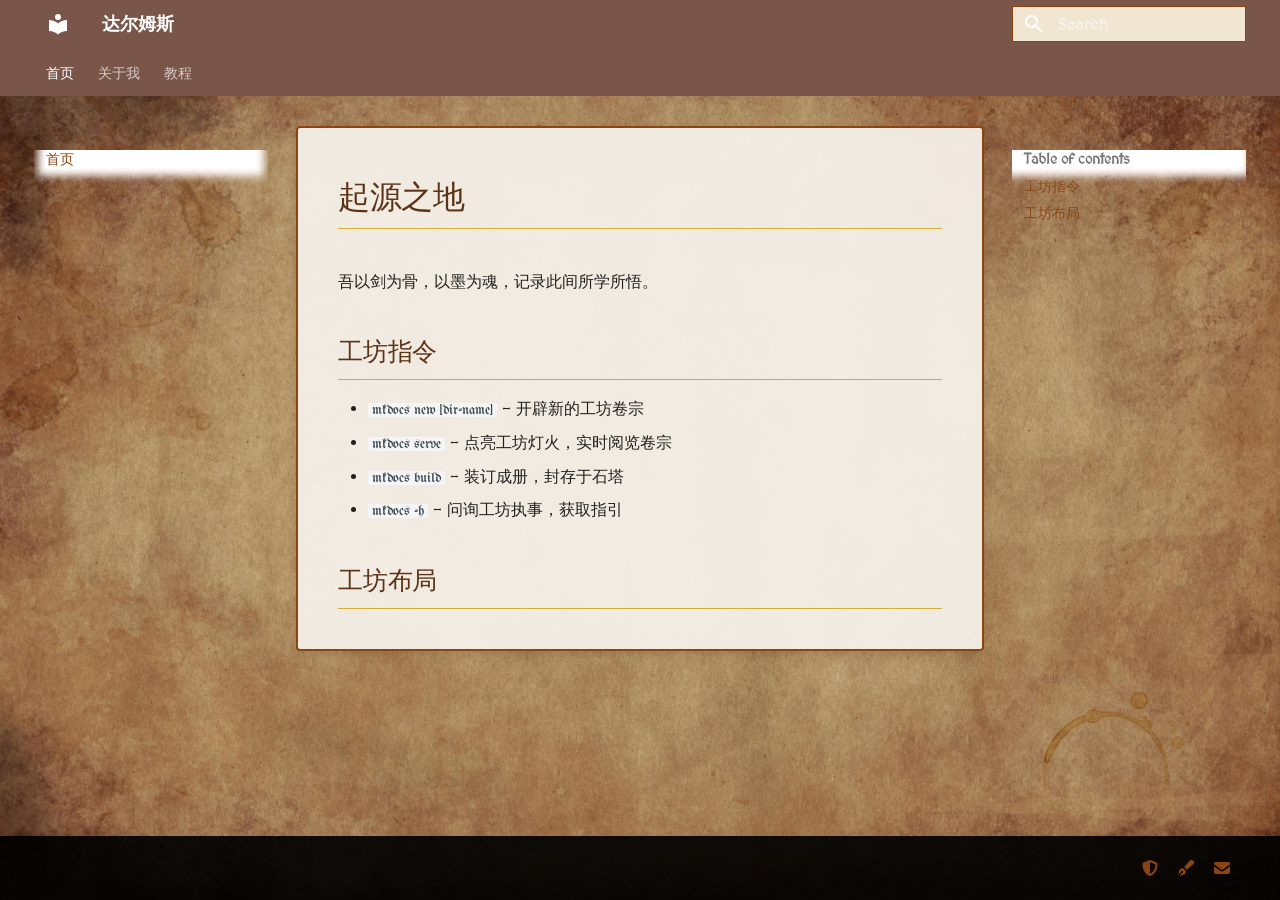
<file: index.html>
<!DOCTYPE html><html lang=en class=no-js><head><meta charset=utf-8><meta name=viewport content="width=device-width,initial-scale=1"><meta name=description content="基于 mkdocs + GitHub Pages 打造的中世纪风格个人站点"><meta name=author content=达尔姆斯><link href=https://your-username.github.io/your-repo/ rel=canonical><link href=about/ rel=next><link rel=icon href=assets/images/favicon.png><meta name=generator content="mkdocs-1.6.1, mkdocs-material-9.7.5"><title>达尔姆斯</title><link rel=stylesheet href=assets/stylesheets/main.484c7ddc.min.css><link rel=stylesheet href=assets/stylesheets/palette.ab4e12ef.min.css><link rel=preconnect href=https://fonts.gstatic.com crossorigin><link rel=stylesheet href="https://fonts.googleapis.com/css?family=MedievalSharp:300,300i,400,400i,700,700i%7CUnifrakturMaguntia:400,400i,700,700i&display=fallback"><style>:root{--md-text-font:"MedievalSharp";--md-code-font:"UnifrakturMaguntia"}</style><link rel=stylesheet href=stylesheets/medieval.css><script>__md_scope=new URL(".",location),__md_hash=e=>[...e].reduce(((e,_)=>(e<<5)-e+_.charCodeAt(0)),0),__md_get=(e,_=localStorage,t=__md_scope)=>JSON.parse(_.getItem(t.pathname+"."+e)),__md_set=(e,_,t=localStorage,a=__md_scope)=>{try{t.setItem(a.pathname+"."+e,JSON.stringify(_))}catch(e){}}</script><!-- 引入中世纪风格字体 --><link rel=preconnect href=https://fonts.googleapis.com><link rel=preconnect href=https://fonts.gstatic.com crossorigin><link href="https://fonts.googleapis.com/css2?family=MedievalSharp&family=UnifrakturMaguntia&display=swap" rel=stylesheet><style>
    :root {
      --md-text-font: "MedievalSharp";
      --md-code-font: "UnifrakturMaguntia";
    }
  </style><link href=assets/stylesheets/glightbox.min.css rel=stylesheet><script src=assets/javascripts/glightbox.min.js></script><style id=glightbox-style>
            html.glightbox-open { overflow: initial; height: 100%; }
            .gslide-title { margin-top: 0px; user-select: text; }
            .gslide-desc { color: #666; user-select: text; }
            .gslide-image img { background: white; }
            .gscrollbar-fixer { padding-right: 15px; }
            .gdesc-inner { font-size: 0.75rem; }
            body[data-md-color-scheme="slate"] .gdesc-inner { background: var(--md-default-bg-color); }
            body[data-md-color-scheme="slate"] .gslide-title { color: var(--md-default-fg-color); }
            body[data-md-color-scheme="slate"] .gslide-desc { color: var(--md-default-fg-color); }
        </style></head> <body dir=ltr data-md-color-scheme=default data-md-color-primary=brown data-md-color-accent=amber> <input class=md-toggle data-md-toggle=drawer type=checkbox id=__drawer autocomplete=off> <input class=md-toggle data-md-toggle=search type=checkbox id=__search autocomplete=off> <label class=md-overlay for=__drawer></label> <div data-md-component=skip> <a href=#_1 class=md-skip> Skip to content </a> </div> <div data-md-component=announce> </div> <header class=md-header data-md-component=header> <nav class="md-header__inner md-grid" aria-label=Header> <a href=. title=达尔姆斯 class="md-header__button md-logo" aria-label=达尔姆斯 data-md-component=logo> <svg xmlns=http://www.w3.org/2000/svg viewbox="0 0 24 24"><path d="M12 8a3 3 0 0 0 3-3 3 3 0 0 0-3-3 3 3 0 0 0-3 3 3 3 0 0 0 3 3m0 3.54C9.64 9.35 6.5 8 3 8v11c3.5 0 6.64 1.35 9 3.54 2.36-2.19 5.5-3.54 9-3.54V8c-3.5 0-6.64 1.35-9 3.54"></path></svg> </a> <label class="md-header__button md-icon" for=__drawer> <svg xmlns=http://www.w3.org/2000/svg viewbox="0 0 24 24"><path d="M3 6h18v2H3zm0 5h18v2H3zm0 5h18v2H3z"></path></svg> </label> <div class=md-header__title data-md-component=header-title> <div class=md-header__ellipsis> <div class=md-header__topic> <span class=md-ellipsis> 达尔姆斯 </span> </div> <div class=md-header__topic data-md-component=header-topic> <span class=md-ellipsis> 首页 </span> </div> </div> </div> <label class="md-header__button md-icon" for=__search> <svg xmlns=http://www.w3.org/2000/svg viewbox="0 0 24 24"><path d="M9.5 3A6.5 6.5 0 0 1 16 9.5c0 1.61-.59 3.09-1.56 4.23l.27.27h.79l5 5-1.5 1.5-5-5v-.79l-.27-.27A6.52 6.52 0 0 1 9.5 16 6.5 6.5 0 0 1 3 9.5 6.5 6.5 0 0 1 9.5 3m0 2C7 5 5 7 5 9.5S7 14 9.5 14 14 12 14 9.5 12 5 9.5 5"></path></svg> </label> <div class=md-search data-md-component=search role=dialog> <label class=md-search__overlay for=__search></label> <div class=md-search__inner role=search> <form class=md-search__form name=search> <input type=text class=md-search__input name=query aria-label=Search placeholder=Search autocapitalize=off autocorrect=off autocomplete=off spellcheck=false data-md-component=search-query required> <label class="md-search__icon md-icon" for=__search> <svg xmlns=http://www.w3.org/2000/svg viewbox="0 0 24 24"><path d="M9.5 3A6.5 6.5 0 0 1 16 9.5c0 1.61-.59 3.09-1.56 4.23l.27.27h.79l5 5-1.5 1.5-5-5v-.79l-.27-.27A6.52 6.52 0 0 1 9.5 16 6.5 6.5 0 0 1 3 9.5 6.5 6.5 0 0 1 9.5 3m0 2C7 5 5 7 5 9.5S7 14 9.5 14 14 12 14 9.5 12 5 9.5 5"></path></svg> <svg xmlns=http://www.w3.org/2000/svg viewbox="0 0 24 24"><path d="M20 11v2H8l5.5 5.5-1.42 1.42L4.16 12l7.92-7.92L13.5 5.5 8 11z"></path></svg> </label> <nav class=md-search__options aria-label=Search> <button type=reset class="md-search__icon md-icon" title=Clear aria-label=Clear tabindex=-1> <svg xmlns=http://www.w3.org/2000/svg viewbox="0 0 24 24"><path d="M19 6.41 17.59 5 12 10.59 6.41 5 5 6.41 10.59 12 5 17.59 6.41 19 12 13.41 17.59 19 19 17.59 13.41 12z"></path></svg> </button> </nav> <div class=md-search__suggest data-md-component=search-suggest></div> </form> <div class=md-search__output> <div class=md-search__scrollwrap tabindex=0 data-md-scrollfix> <div class=md-search-result data-md-component=search-result> <div class=md-search-result__meta> Initializing search </div> <ol class=md-search-result__list role=presentation></ol> </div> </div> </div> </div> </div> </nav> </header> <div class=md-container data-md-component=container> <nav class=md-tabs aria-label=Tabs data-md-component=tabs> <div class=md-grid> <ul class=md-tabs__list> <li class="md-tabs__item md-tabs__item--active"> <a href=. class=md-tabs__link> 首页 </a> </li> <li class=md-tabs__item> <a href=about/ class=md-tabs__link> 关于我 </a> </li> <li class=md-tabs__item> <a href=tutorial/ class=md-tabs__link> 教程 </a> </li> </ul> </div> </nav> <main class=md-main data-md-component=main> <div class="md-main__inner md-grid"> <div class="md-sidebar md-sidebar--primary" data-md-component=sidebar data-md-type=navigation> <div class=md-sidebar__scrollwrap> <div class=md-sidebar__inner> <nav class="md-nav md-nav--primary md-nav--lifted" aria-label=Navigation data-md-level=0> <label class=md-nav__title for=__drawer> <a href=. title=达尔姆斯 class="md-nav__button md-logo" aria-label=达尔姆斯 data-md-component=logo> <svg xmlns=http://www.w3.org/2000/svg viewbox="0 0 24 24"><path d="M12 8a3 3 0 0 0 3-3 3 3 0 0 0-3-3 3 3 0 0 0-3 3 3 3 0 0 0 3 3m0 3.54C9.64 9.35 6.5 8 3 8v11c3.5 0 6.64 1.35 9 3.54 2.36-2.19 5.5-3.54 9-3.54V8c-3.5 0-6.64 1.35-9 3.54"></path></svg> </a> 达尔姆斯 </label> <ul class=md-nav__list data-md-scrollfix> <li class="md-nav__item md-nav__item--active"> <input class="md-nav__toggle md-toggle" type=checkbox id=__toc> <label class="md-nav__link md-nav__link--active" for=__toc> <span class=md-ellipsis> 首页 </span> <span class="md-nav__icon md-icon"></span> </label> <a href=. class="md-nav__link md-nav__link--active"> <span class=md-ellipsis> 首页 </span> </a> <nav class="md-nav md-nav--secondary" aria-label="Table of contents"> <label class=md-nav__title for=__toc> <span class="md-nav__icon md-icon"></span> Table of contents </label> <ul class=md-nav__list data-md-component=toc data-md-scrollfix> <li class=md-nav__item> <a href=#_2 class=md-nav__link> <span class=md-ellipsis> 工坊指令 </span> </a> </li> <li class=md-nav__item> <a href=#_3 class=md-nav__link> <span class=md-ellipsis> 工坊布局 </span> </a> </li> </ul> </nav> </li> <li class=md-nav__item> <a href=about/ class=md-nav__link> <span class=md-ellipsis> 关于我 </span> </a> </li> <li class=md-nav__item> <a href=tutorial/ class=md-nav__link> <span class=md-ellipsis> 教程 </span> </a> </li> </ul> </nav> </div> </div> </div> <div class="md-sidebar md-sidebar--secondary" data-md-component=sidebar data-md-type=toc> <div class=md-sidebar__scrollwrap> <div class=md-sidebar__inner> <nav class="md-nav md-nav--secondary" aria-label="Table of contents"> <label class=md-nav__title for=__toc> <span class="md-nav__icon md-icon"></span> Table of contents </label> <ul class=md-nav__list data-md-component=toc data-md-scrollfix> <li class=md-nav__item> <a href=#_2 class=md-nav__link> <span class=md-ellipsis> 工坊指令 </span> </a> </li> <li class=md-nav__item> <a href=#_3 class=md-nav__link> <span class=md-ellipsis> 工坊布局 </span> </a> </li> </ul> </nav> </div> </div> </div> <div class=md-content data-md-component=content> <article class="md-content__inner md-typeset"> <h1 id=_1>起源之地<a class=headerlink href=#_1 title="Permanent link">¶</a></h1> <p>吾以剑为骨，以墨为魂，记录此间所学所悟。</p> <h2 id=_2>工坊指令<a class=headerlink href=#_2 title="Permanent link">¶</a></h2> <ul> <li><code>mkdocs new [dir-name]</code> - 开辟新的工坊卷宗</li> <li><code>mkdocs serve</code> - 点亮工坊灯火，实时阅览卷宗</li> <li><code>mkdocs build</code> - 装订成册，封存于石塔</li> <li><code>mkdocs -h</code> - 问询工坊执事，获取指引</li> </ul> <h2 id=_3>工坊布局<a class=headerlink href=#_3 title="Permanent link">¶</a></h2> </article> </div> <script>var target=document.getElementById(location.hash.slice(1));target&&target.name&&(target.checked=target.name.startsWith("__tabbed_"))</script> </div> <button type=button class="md-top md-icon" data-md-component=top hidden> <svg xmlns=http://www.w3.org/2000/svg viewbox="0 0 24 24"><path d="M13 20h-2V8l-5.5 5.5-1.42-1.42L12 4.16l7.92 7.92-1.42 1.42L13 8z"></path></svg> Back to top </button> </main> <footer class=md-footer> <div class="md-footer-meta md-typeset"> <div class="md-footer-meta__inner md-grid"> <div class=md-copyright> </div> <div class=md-social> <a href=https://github.com/your-username target=_blank rel=noopener title=github.com class=md-social__link> <svg xmlns=http://www.w3.org/2000/svg viewbox="0 0 512 512"><!-- Font Awesome Free 7.1.0 by @fontawesome - https://fontawesome.com License - https://fontawesome.com/license/free (Icons: CC BY 4.0, Fonts: SIL OFL 1.1, Code: MIT License) Copyright 2025 Fonticons, Inc.--><path d="M256 0c4.6 0 9.2 1 13.4 2.9l188.4 79.9c22 9.3 38.4 31 38.3 57.2-.5 99.2-41.3 280.7-213.6 363.2-16.7 8-36.1 8-52.8 0C57.3 420.7 16.6 239.2 16.1 140c-.1-26.2 16.3-47.9 38.3-57.2L242.7 2.9C246.9 1 251.4 0 256 0m0 66.8v378.1c138-66.8 175.1-214.8 176-303.4L256 66.9z"></path></svg> </a> <a href=https://www.zhihu.com/people/your-id target=_blank rel=noopener title=www.zhihu.com class=md-social__link> <svg xmlns=http://www.w3.org/2000/svg viewbox="0 0 512 512"><!-- Font Awesome Free 7.1.0 by @fontawesome - https://fontawesome.com License - https://fontawesome.com/license/free (Icons: CC BY 4.0, Fonts: SIL OFL 1.1, Code: MIT License) Copyright 2025 Fonticons, Inc.--><path d="M373.5 27.1C388.5 9.9 410.2 0 433.1 0c43.6 0 79 35.4 79 79 0 22.8-9.9 44.6-27.1 59.6L283.7 313.8 273 303l-64-64-10.8-10.7zM161.1 259c.9 1 26.9 27 77.9 78l13.9 13.9-17.1 74.2c-3.9 17.1-16.9 30.7-33.8 35.4L32.2 508l92.3-92.3c1.2.1 2.3.2 3.5.2 17.7 0 32-14.3 32-32s-14.3-32-32-32-32 14.3-32 32c0 1.2.1 2.4.2 3.5L3.9 479.8 51.5 310c4.7-16.9 18.3-29.9 35.4-33.8z"></path></svg> </a> <a href=mailto:your-email@example.com target=_blank rel=noopener title class=md-social__link> <svg xmlns=http://www.w3.org/2000/svg viewbox="0 0 512 512"><!-- Font Awesome Free 7.1.0 by @fontawesome - https://fontawesome.com License - https://fontawesome.com/license/free (Icons: CC BY 4.0, Fonts: SIL OFL 1.1, Code: MIT License) Copyright 2025 Fonticons, Inc.--><path d="M48 64C21.5 64 0 85.5 0 112c0 15.1 7.1 29.3 19.2 38.4l208 156a48 48 0 0 0 57.6 0l208-156c12.1-9.1 19.2-23.3 19.2-38.4 0-26.5-21.5-48-48-48zM0 196v188c0 35.3 28.7 64 64 64h384c35.3 0 64-28.7 64-64V196L313.6 344.8c-34.1 25.6-81.1 25.6-115.2 0z"></path></svg> </a> </div> </div> </div> </footer> </div> <div class=md-dialog data-md-component=dialog> <div class="md-dialog__inner md-typeset"></div> </div> <script id=__config type=application/json>{"annotate": null, "base": ".", "features": ["navigation.tabs", "navigation.sections", "navigation.expand", "navigation.top", "search.suggest", "search.highlight", "content.code.copy"], "search": "assets/javascripts/workers/search.2c215733.min.js", "tags": null, "translations": {"clipboard.copied": "Copied to clipboard", "clipboard.copy": "Copy to clipboard", "search.result.more.one": "1 more on this page", "search.result.more.other": "# more on this page", "search.result.none": "No matching documents", "search.result.one": "1 matching document", "search.result.other": "# matching documents", "search.result.placeholder": "Type to start searching", "search.result.term.missing": "Missing", "select.version": "Select version"}, "version": null}</script> <script src=assets/javascripts/bundle.79ae519e.min.js></script> <script id=init-glightbox>const lightbox = GLightbox({"touchNavigation": true, "loop": false, "zoomable": true, "draggable": true, "openEffect": "zoom", "closeEffect": "zoom", "slideEffect": "slide"});
document$.subscribe(()=>{ lightbox.reload(); });
</script></body></html>
</file>
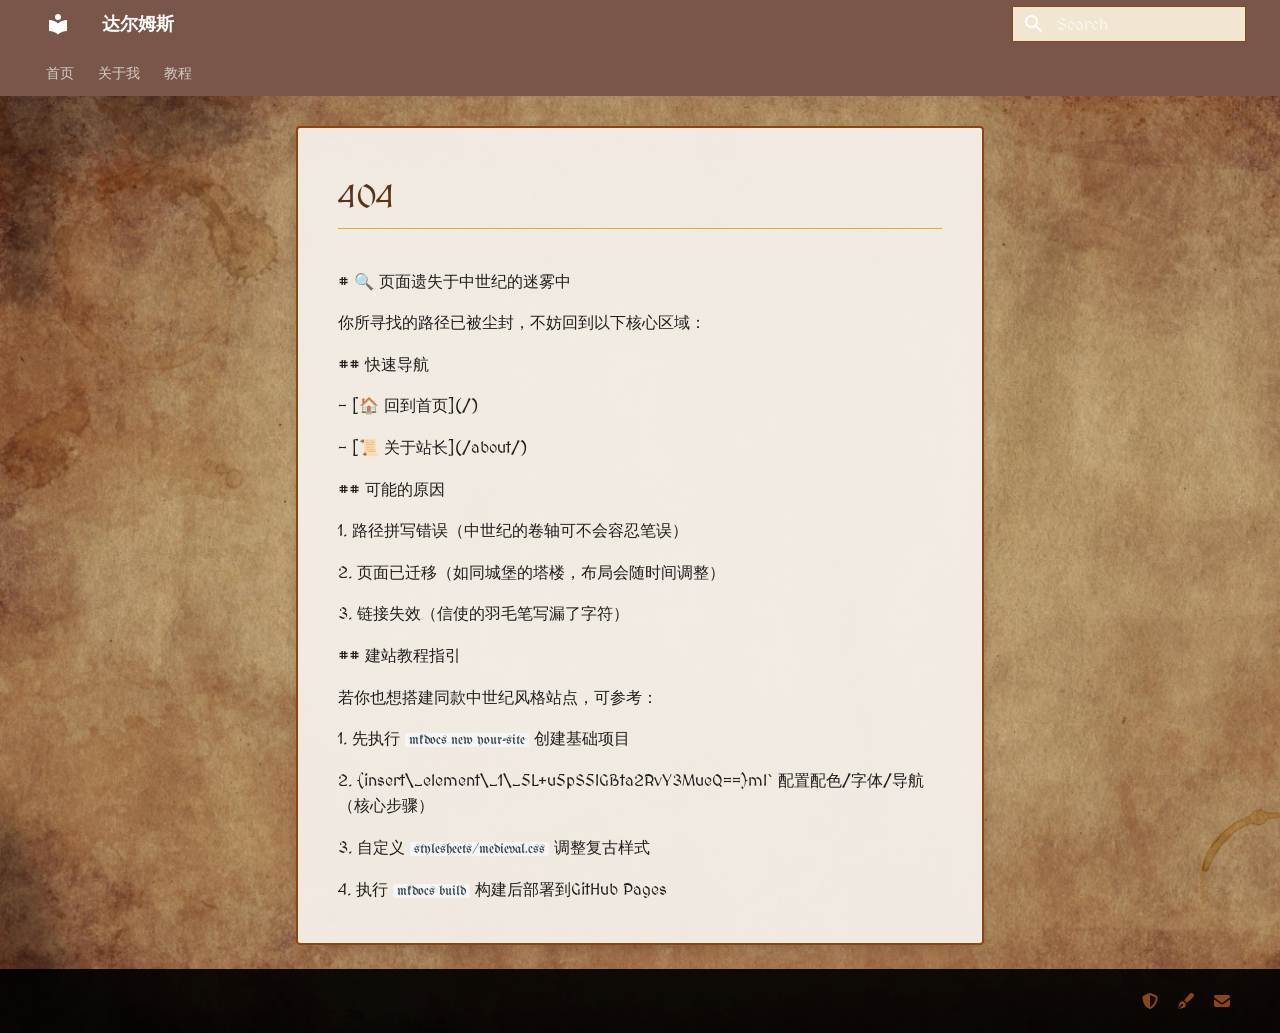
<file: 404/index.html>
<!DOCTYPE html><html lang=en class=no-js><head><meta charset=utf-8><meta name=viewport content="width=device-width,initial-scale=1"><meta name=description content="基于 mkdocs + GitHub Pages 打造的中世纪风格个人站点"><meta name=author content=达尔姆斯><link href=https://your-username.github.io/your-repo/404/ rel=canonical><link rel=icon href=../assets/images/favicon.png><meta name=generator content="mkdocs-1.6.1, mkdocs-material-9.7.5"><title>404 - 达尔姆斯</title><link rel=stylesheet href=../assets/stylesheets/main.484c7ddc.min.css><link rel=stylesheet href=../assets/stylesheets/palette.ab4e12ef.min.css><link rel=preconnect href=https://fonts.gstatic.com crossorigin><link rel=stylesheet href="https://fonts.googleapis.com/css?family=MedievalSharp:300,300i,400,400i,700,700i%7CUnifrakturMaguntia:400,400i,700,700i&display=fallback"><style>:root{--md-text-font:"MedievalSharp";--md-code-font:"UnifrakturMaguntia"}</style><link rel=stylesheet href=../stylesheets/medieval.css><script>__md_scope=new URL("..",location),__md_hash=e=>[...e].reduce(((e,_)=>(e<<5)-e+_.charCodeAt(0)),0),__md_get=(e,_=localStorage,t=__md_scope)=>JSON.parse(_.getItem(t.pathname+"."+e)),__md_set=(e,_,t=localStorage,a=__md_scope)=>{try{t.setItem(a.pathname+"."+e,JSON.stringify(_))}catch(e){}}</script><!-- 引入中世纪风格字体 --><link rel=preconnect href=https://fonts.googleapis.com><link rel=preconnect href=https://fonts.gstatic.com crossorigin><link href="https://fonts.googleapis.com/css2?family=MedievalSharp&family=UnifrakturMaguntia&display=swap" rel=stylesheet><style>
    :root {
      --md-text-font: "MedievalSharp";
      --md-code-font: "UnifrakturMaguntia";
    }
  </style><link href=../assets/stylesheets/glightbox.min.css rel=stylesheet><script src=../assets/javascripts/glightbox.min.js></script><style id=glightbox-style>
            html.glightbox-open { overflow: initial; height: 100%; }
            .gslide-title { margin-top: 0px; user-select: text; }
            .gslide-desc { color: #666; user-select: text; }
            .gslide-image img { background: white; }
            .gscrollbar-fixer { padding-right: 15px; }
            .gdesc-inner { font-size: 0.75rem; }
            body[data-md-color-scheme="slate"] .gdesc-inner { background: var(--md-default-bg-color); }
            body[data-md-color-scheme="slate"] .gslide-title { color: var(--md-default-fg-color); }
            body[data-md-color-scheme="slate"] .gslide-desc { color: var(--md-default-fg-color); }
        </style></head> <body dir=ltr data-md-color-scheme=default data-md-color-primary=brown data-md-color-accent=amber> <input class=md-toggle data-md-toggle=drawer type=checkbox id=__drawer autocomplete=off> <input class=md-toggle data-md-toggle=search type=checkbox id=__search autocomplete=off> <label class=md-overlay for=__drawer></label> <div data-md-component=skip> </div> <div data-md-component=announce> </div> <header class=md-header data-md-component=header> <nav class="md-header__inner md-grid" aria-label=Header> <a href=.. title=达尔姆斯 class="md-header__button md-logo" aria-label=达尔姆斯 data-md-component=logo> <svg xmlns=http://www.w3.org/2000/svg viewbox="0 0 24 24"><path d="M12 8a3 3 0 0 0 3-3 3 3 0 0 0-3-3 3 3 0 0 0-3 3 3 3 0 0 0 3 3m0 3.54C9.64 9.35 6.5 8 3 8v11c3.5 0 6.64 1.35 9 3.54 2.36-2.19 5.5-3.54 9-3.54V8c-3.5 0-6.64 1.35-9 3.54"></path></svg> </a> <label class="md-header__button md-icon" for=__drawer> <svg xmlns=http://www.w3.org/2000/svg viewbox="0 0 24 24"><path d="M3 6h18v2H3zm0 5h18v2H3zm0 5h18v2H3z"></path></svg> </label> <div class=md-header__title data-md-component=header-title> <div class=md-header__ellipsis> <div class=md-header__topic> <span class=md-ellipsis> 达尔姆斯 </span> </div> <div class=md-header__topic data-md-component=header-topic> <span class=md-ellipsis> 404 </span> </div> </div> </div> <label class="md-header__button md-icon" for=__search> <svg xmlns=http://www.w3.org/2000/svg viewbox="0 0 24 24"><path d="M9.5 3A6.5 6.5 0 0 1 16 9.5c0 1.61-.59 3.09-1.56 4.23l.27.27h.79l5 5-1.5 1.5-5-5v-.79l-.27-.27A6.52 6.52 0 0 1 9.5 16 6.5 6.5 0 0 1 3 9.5 6.5 6.5 0 0 1 9.5 3m0 2C7 5 5 7 5 9.5S7 14 9.5 14 14 12 14 9.5 12 5 9.5 5"></path></svg> </label> <div class=md-search data-md-component=search role=dialog> <label class=md-search__overlay for=__search></label> <div class=md-search__inner role=search> <form class=md-search__form name=search> <input type=text class=md-search__input name=query aria-label=Search placeholder=Search autocapitalize=off autocorrect=off autocomplete=off spellcheck=false data-md-component=search-query required> <label class="md-search__icon md-icon" for=__search> <svg xmlns=http://www.w3.org/2000/svg viewbox="0 0 24 24"><path d="M9.5 3A6.5 6.5 0 0 1 16 9.5c0 1.61-.59 3.09-1.56 4.23l.27.27h.79l5 5-1.5 1.5-5-5v-.79l-.27-.27A6.52 6.52 0 0 1 9.5 16 6.5 6.5 0 0 1 3 9.5 6.5 6.5 0 0 1 9.5 3m0 2C7 5 5 7 5 9.5S7 14 9.5 14 14 12 14 9.5 12 5 9.5 5"></path></svg> <svg xmlns=http://www.w3.org/2000/svg viewbox="0 0 24 24"><path d="M20 11v2H8l5.5 5.5-1.42 1.42L4.16 12l7.92-7.92L13.5 5.5 8 11z"></path></svg> </label> <nav class=md-search__options aria-label=Search> <button type=reset class="md-search__icon md-icon" title=Clear aria-label=Clear tabindex=-1> <svg xmlns=http://www.w3.org/2000/svg viewbox="0 0 24 24"><path d="M19 6.41 17.59 5 12 10.59 6.41 5 5 6.41 10.59 12 5 17.59 6.41 19 12 13.41 17.59 19 19 17.59 13.41 12z"></path></svg> </button> </nav> <div class=md-search__suggest data-md-component=search-suggest></div> </form> <div class=md-search__output> <div class=md-search__scrollwrap tabindex=0 data-md-scrollfix> <div class=md-search-result data-md-component=search-result> <div class=md-search-result__meta> Initializing search </div> <ol class=md-search-result__list role=presentation></ol> </div> </div> </div> </div> </div> </nav> </header> <div class=md-container data-md-component=container> <nav class=md-tabs aria-label=Tabs data-md-component=tabs> <div class=md-grid> <ul class=md-tabs__list> <li class=md-tabs__item> <a href=.. class=md-tabs__link> 首页 </a> </li> <li class=md-tabs__item> <a href=../about/ class=md-tabs__link> 关于我 </a> </li> <li class=md-tabs__item> <a href=../tutorial/ class=md-tabs__link> 教程 </a> </li> </ul> </div> </nav> <main class=md-main data-md-component=main> <div class="md-main__inner md-grid"> <div class="md-sidebar md-sidebar--primary" data-md-component=sidebar data-md-type=navigation> <div class=md-sidebar__scrollwrap> <div class=md-sidebar__inner> <nav class="md-nav md-nav--primary md-nav--lifted" aria-label=Navigation data-md-level=0> <label class=md-nav__title for=__drawer> <a href=.. title=达尔姆斯 class="md-nav__button md-logo" aria-label=达尔姆斯 data-md-component=logo> <svg xmlns=http://www.w3.org/2000/svg viewbox="0 0 24 24"><path d="M12 8a3 3 0 0 0 3-3 3 3 0 0 0-3-3 3 3 0 0 0-3 3 3 3 0 0 0 3 3m0 3.54C9.64 9.35 6.5 8 3 8v11c3.5 0 6.64 1.35 9 3.54 2.36-2.19 5.5-3.54 9-3.54V8c-3.5 0-6.64 1.35-9 3.54"></path></svg> </a> 达尔姆斯 </label> <ul class=md-nav__list data-md-scrollfix> <li class=md-nav__item> <a href=.. class=md-nav__link> <span class=md-ellipsis> 首页 </span> </a> </li> <li class=md-nav__item> <a href=../about/ class=md-nav__link> <span class=md-ellipsis> 关于我 </span> </a> </li> <li class=md-nav__item> <a href=../tutorial/ class=md-nav__link> <span class=md-ellipsis> 教程 </span> </a> </li> </ul> </nav> </div> </div> </div> <div class="md-sidebar md-sidebar--secondary" data-md-component=sidebar data-md-type=toc> <div class=md-sidebar__scrollwrap> <div class=md-sidebar__inner> <nav class="md-nav md-nav--secondary" aria-label="Table of contents"> </nav> </div> </div> </div> <div class=md-content data-md-component=content> <article class="md-content__inner md-typeset"> <h1>404</h1> <p># 🔍 页面遗失于中世纪的迷雾中</p> <p>你所寻找的路径已被尘封，不妨回到以下核心区域：</p> <p>## 快速导航</p> <p>- [🏠 回到首页](/)</p> <p>- [📜 关于站长](/about/)</p> <p>## 可能的原因</p> <p>1. 路径拼写错误（中世纪的卷轴可不会容忍笔误）</p> <p>2. 页面已迁移（如同城堡的塔楼，布局会随时间调整）</p> <p>3. 链接失效（信使的羽毛笔写漏了字符）</p> <p>## 建站教程指引</p> <p>若你也想搭建同款中世纪风格站点，可参考：</p> <p>1. 先执行 <code>mkdocs new your-site</code> 创建基础项目</p> <p>2. {insert\_element\_1\_5L+u5pS5IGBta2RvY3MueQ==}ml` 配置配色/字体/导航（核心步骤）</p> <p>3. 自定义 <code>stylesheets/medieval.css</code> 调整复古样式</p> <p>4. 执行 <code>mkdocs build</code> 构建后部署到GitHub Pages</p> </article> </div> <script>var target=document.getElementById(location.hash.slice(1));target&&target.name&&(target.checked=target.name.startsWith("__tabbed_"))</script> </div> <button type=button class="md-top md-icon" data-md-component=top hidden> <svg xmlns=http://www.w3.org/2000/svg viewbox="0 0 24 24"><path d="M13 20h-2V8l-5.5 5.5-1.42-1.42L12 4.16l7.92 7.92-1.42 1.42L13 8z"></path></svg> Back to top </button> </main> <footer class=md-footer> <div class="md-footer-meta md-typeset"> <div class="md-footer-meta__inner md-grid"> <div class=md-copyright> </div> <div class=md-social> <a href=https://github.com/your-username target=_blank rel=noopener title=github.com class=md-social__link> <svg xmlns=http://www.w3.org/2000/svg viewbox="0 0 512 512"><!-- Font Awesome Free 7.1.0 by @fontawesome - https://fontawesome.com License - https://fontawesome.com/license/free (Icons: CC BY 4.0, Fonts: SIL OFL 1.1, Code: MIT License) Copyright 2025 Fonticons, Inc.--><path d="M256 0c4.6 0 9.2 1 13.4 2.9l188.4 79.9c22 9.3 38.4 31 38.3 57.2-.5 99.2-41.3 280.7-213.6 363.2-16.7 8-36.1 8-52.8 0C57.3 420.7 16.6 239.2 16.1 140c-.1-26.2 16.3-47.9 38.3-57.2L242.7 2.9C246.9 1 251.4 0 256 0m0 66.8v378.1c138-66.8 175.1-214.8 176-303.4L256 66.9z"></path></svg> </a> <a href=https://www.zhihu.com/people/your-id target=_blank rel=noopener title=www.zhihu.com class=md-social__link> <svg xmlns=http://www.w3.org/2000/svg viewbox="0 0 512 512"><!-- Font Awesome Free 7.1.0 by @fontawesome - https://fontawesome.com License - https://fontawesome.com/license/free (Icons: CC BY 4.0, Fonts: SIL OFL 1.1, Code: MIT License) Copyright 2025 Fonticons, Inc.--><path d="M373.5 27.1C388.5 9.9 410.2 0 433.1 0c43.6 0 79 35.4 79 79 0 22.8-9.9 44.6-27.1 59.6L283.7 313.8 273 303l-64-64-10.8-10.7zM161.1 259c.9 1 26.9 27 77.9 78l13.9 13.9-17.1 74.2c-3.9 17.1-16.9 30.7-33.8 35.4L32.2 508l92.3-92.3c1.2.1 2.3.2 3.5.2 17.7 0 32-14.3 32-32s-14.3-32-32-32-32 14.3-32 32c0 1.2.1 2.4.2 3.5L3.9 479.8 51.5 310c4.7-16.9 18.3-29.9 35.4-33.8z"></path></svg> </a> <a href=mailto:your-email@example.com target=_blank rel=noopener title class=md-social__link> <svg xmlns=http://www.w3.org/2000/svg viewbox="0 0 512 512"><!-- Font Awesome Free 7.1.0 by @fontawesome - https://fontawesome.com License - https://fontawesome.com/license/free (Icons: CC BY 4.0, Fonts: SIL OFL 1.1, Code: MIT License) Copyright 2025 Fonticons, Inc.--><path d="M48 64C21.5 64 0 85.5 0 112c0 15.1 7.1 29.3 19.2 38.4l208 156a48 48 0 0 0 57.6 0l208-156c12.1-9.1 19.2-23.3 19.2-38.4 0-26.5-21.5-48-48-48zM0 196v188c0 35.3 28.7 64 64 64h384c35.3 0 64-28.7 64-64V196L313.6 344.8c-34.1 25.6-81.1 25.6-115.2 0z"></path></svg> </a> </div> </div> </div> </footer> </div> <div class=md-dialog data-md-component=dialog> <div class="md-dialog__inner md-typeset"></div> </div> <script id=__config type=application/json>{"annotate": null, "base": "..", "features": ["navigation.tabs", "navigation.sections", "navigation.expand", "navigation.top", "search.suggest", "search.highlight", "content.code.copy"], "search": "../assets/javascripts/workers/search.2c215733.min.js", "tags": null, "translations": {"clipboard.copied": "Copied to clipboard", "clipboard.copy": "Copy to clipboard", "search.result.more.one": "1 more on this page", "search.result.more.other": "# more on this page", "search.result.none": "No matching documents", "search.result.one": "1 matching document", "search.result.other": "# matching documents", "search.result.placeholder": "Type to start searching", "search.result.term.missing": "Missing", "select.version": "Select version"}, "version": null}</script> <script src=../assets/javascripts/bundle.79ae519e.min.js></script> <script id=init-glightbox>const lightbox = GLightbox({"touchNavigation": true, "loop": false, "zoomable": true, "draggable": true, "openEffect": "zoom", "closeEffect": "zoom", "slideEffect": "slide"});
document$.subscribe(()=>{ lightbox.reload(); });
</script></body></html>
</file>
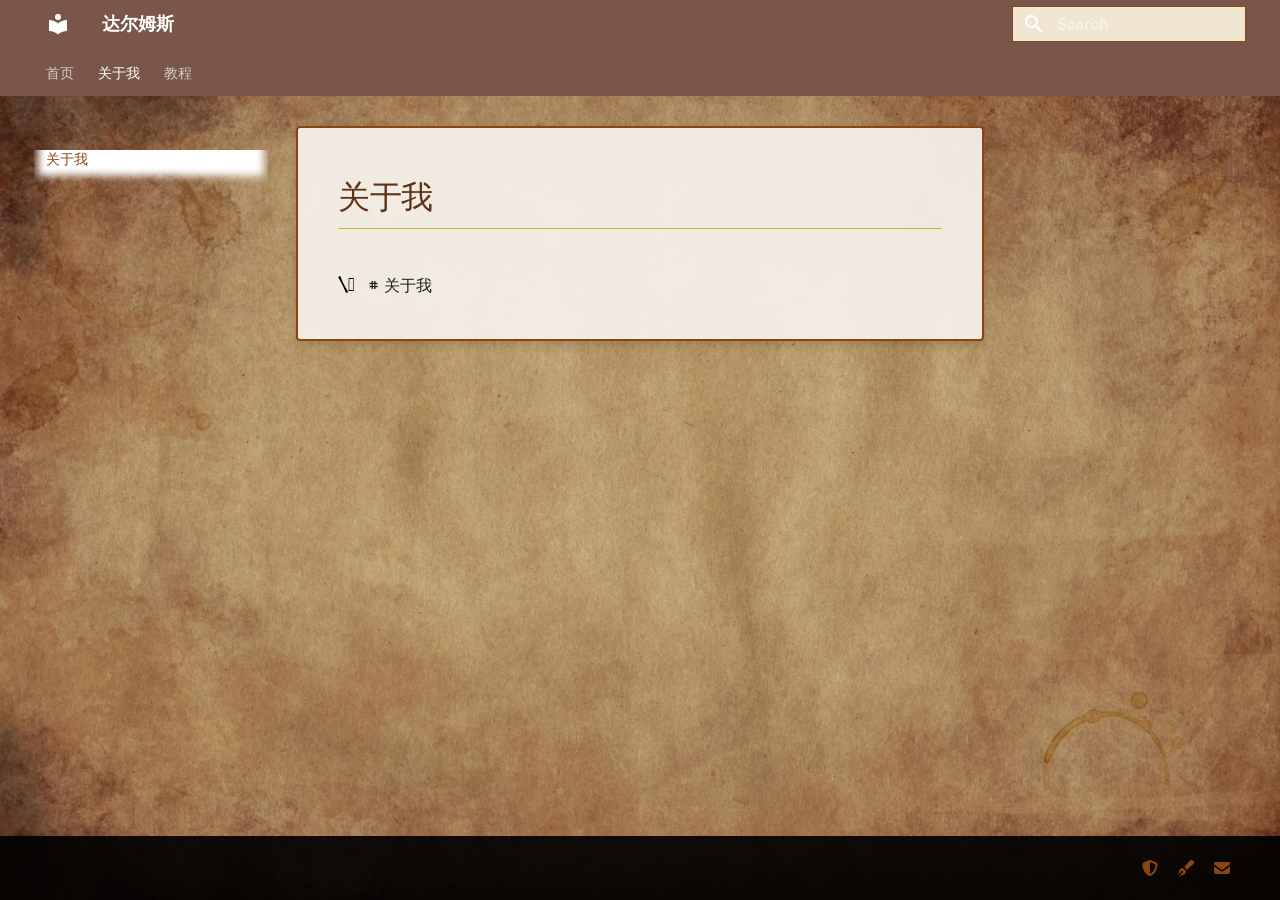
<file: about/index.html>
<!DOCTYPE html><html lang=en class=no-js><head><meta charset=utf-8><meta name=viewport content="width=device-width,initial-scale=1"><meta name=description content="基于 mkdocs + GitHub Pages 打造的中世纪风格个人站点"><meta name=author content=达尔姆斯><link href=https://your-username.github.io/your-repo/about/ rel=canonical><link rel=prev href=..><link href=../tutorial/ rel=next><link rel=icon href=../assets/images/favicon.png><meta name=generator content="mkdocs-1.6.1, mkdocs-material-9.7.5"><title>关于我 - 达尔姆斯</title><link rel=stylesheet href=../assets/stylesheets/main.484c7ddc.min.css><link rel=stylesheet href=../assets/stylesheets/palette.ab4e12ef.min.css><link rel=preconnect href=https://fonts.gstatic.com crossorigin><link rel=stylesheet href="https://fonts.googleapis.com/css?family=MedievalSharp:300,300i,400,400i,700,700i%7CUnifrakturMaguntia:400,400i,700,700i&display=fallback"><style>:root{--md-text-font:"MedievalSharp";--md-code-font:"UnifrakturMaguntia"}</style><link rel=stylesheet href=../stylesheets/medieval.css><script>__md_scope=new URL("..",location),__md_hash=e=>[...e].reduce(((e,_)=>(e<<5)-e+_.charCodeAt(0)),0),__md_get=(e,_=localStorage,t=__md_scope)=>JSON.parse(_.getItem(t.pathname+"."+e)),__md_set=(e,_,t=localStorage,a=__md_scope)=>{try{t.setItem(a.pathname+"."+e,JSON.stringify(_))}catch(e){}}</script><!-- 引入中世纪风格字体 --><link rel=preconnect href=https://fonts.googleapis.com><link rel=preconnect href=https://fonts.gstatic.com crossorigin><link href="https://fonts.googleapis.com/css2?family=MedievalSharp&family=UnifrakturMaguntia&display=swap" rel=stylesheet><style>
    :root {
      --md-text-font: "MedievalSharp";
      --md-code-font: "UnifrakturMaguntia";
    }
  </style><link href=../assets/stylesheets/glightbox.min.css rel=stylesheet><script src=../assets/javascripts/glightbox.min.js></script><style id=glightbox-style>
            html.glightbox-open { overflow: initial; height: 100%; }
            .gslide-title { margin-top: 0px; user-select: text; }
            .gslide-desc { color: #666; user-select: text; }
            .gslide-image img { background: white; }
            .gscrollbar-fixer { padding-right: 15px; }
            .gdesc-inner { font-size: 0.75rem; }
            body[data-md-color-scheme="slate"] .gdesc-inner { background: var(--md-default-bg-color); }
            body[data-md-color-scheme="slate"] .gslide-title { color: var(--md-default-fg-color); }
            body[data-md-color-scheme="slate"] .gslide-desc { color: var(--md-default-fg-color); }
        </style></head> <body dir=ltr data-md-color-scheme=default data-md-color-primary=brown data-md-color-accent=amber> <input class=md-toggle data-md-toggle=drawer type=checkbox id=__drawer autocomplete=off> <input class=md-toggle data-md-toggle=search type=checkbox id=__search autocomplete=off> <label class=md-overlay for=__drawer></label> <div data-md-component=skip> </div> <div data-md-component=announce> </div> <header class=md-header data-md-component=header> <nav class="md-header__inner md-grid" aria-label=Header> <a href=.. title=达尔姆斯 class="md-header__button md-logo" aria-label=达尔姆斯 data-md-component=logo> <svg xmlns=http://www.w3.org/2000/svg viewbox="0 0 24 24"><path d="M12 8a3 3 0 0 0 3-3 3 3 0 0 0-3-3 3 3 0 0 0-3 3 3 3 0 0 0 3 3m0 3.54C9.64 9.35 6.5 8 3 8v11c3.5 0 6.64 1.35 9 3.54 2.36-2.19 5.5-3.54 9-3.54V8c-3.5 0-6.64 1.35-9 3.54"></path></svg> </a> <label class="md-header__button md-icon" for=__drawer> <svg xmlns=http://www.w3.org/2000/svg viewbox="0 0 24 24"><path d="M3 6h18v2H3zm0 5h18v2H3zm0 5h18v2H3z"></path></svg> </label> <div class=md-header__title data-md-component=header-title> <div class=md-header__ellipsis> <div class=md-header__topic> <span class=md-ellipsis> 达尔姆斯 </span> </div> <div class=md-header__topic data-md-component=header-topic> <span class=md-ellipsis> 关于我 </span> </div> </div> </div> <label class="md-header__button md-icon" for=__search> <svg xmlns=http://www.w3.org/2000/svg viewbox="0 0 24 24"><path d="M9.5 3A6.5 6.5 0 0 1 16 9.5c0 1.61-.59 3.09-1.56 4.23l.27.27h.79l5 5-1.5 1.5-5-5v-.79l-.27-.27A6.52 6.52 0 0 1 9.5 16 6.5 6.5 0 0 1 3 9.5 6.5 6.5 0 0 1 9.5 3m0 2C7 5 5 7 5 9.5S7 14 9.5 14 14 12 14 9.5 12 5 9.5 5"></path></svg> </label> <div class=md-search data-md-component=search role=dialog> <label class=md-search__overlay for=__search></label> <div class=md-search__inner role=search> <form class=md-search__form name=search> <input type=text class=md-search__input name=query aria-label=Search placeholder=Search autocapitalize=off autocorrect=off autocomplete=off spellcheck=false data-md-component=search-query required> <label class="md-search__icon md-icon" for=__search> <svg xmlns=http://www.w3.org/2000/svg viewbox="0 0 24 24"><path d="M9.5 3A6.5 6.5 0 0 1 16 9.5c0 1.61-.59 3.09-1.56 4.23l.27.27h.79l5 5-1.5 1.5-5-5v-.79l-.27-.27A6.52 6.52 0 0 1 9.5 16 6.5 6.5 0 0 1 3 9.5 6.5 6.5 0 0 1 9.5 3m0 2C7 5 5 7 5 9.5S7 14 9.5 14 14 12 14 9.5 12 5 9.5 5"></path></svg> <svg xmlns=http://www.w3.org/2000/svg viewbox="0 0 24 24"><path d="M20 11v2H8l5.5 5.5-1.42 1.42L4.16 12l7.92-7.92L13.5 5.5 8 11z"></path></svg> </label> <nav class=md-search__options aria-label=Search> <button type=reset class="md-search__icon md-icon" title=Clear aria-label=Clear tabindex=-1> <svg xmlns=http://www.w3.org/2000/svg viewbox="0 0 24 24"><path d="M19 6.41 17.59 5 12 10.59 6.41 5 5 6.41 10.59 12 5 17.59 6.41 19 12 13.41 17.59 19 19 17.59 13.41 12z"></path></svg> </button> </nav> <div class=md-search__suggest data-md-component=search-suggest></div> </form> <div class=md-search__output> <div class=md-search__scrollwrap tabindex=0 data-md-scrollfix> <div class=md-search-result data-md-component=search-result> <div class=md-search-result__meta> Initializing search </div> <ol class=md-search-result__list role=presentation></ol> </div> </div> </div> </div> </div> </nav> </header> <div class=md-container data-md-component=container> <nav class=md-tabs aria-label=Tabs data-md-component=tabs> <div class=md-grid> <ul class=md-tabs__list> <li class=md-tabs__item> <a href=.. class=md-tabs__link> 首页 </a> </li> <li class="md-tabs__item md-tabs__item--active"> <a href=./ class=md-tabs__link> 关于我 </a> </li> <li class=md-tabs__item> <a href=../tutorial/ class=md-tabs__link> 教程 </a> </li> </ul> </div> </nav> <main class=md-main data-md-component=main> <div class="md-main__inner md-grid"> <div class="md-sidebar md-sidebar--primary" data-md-component=sidebar data-md-type=navigation> <div class=md-sidebar__scrollwrap> <div class=md-sidebar__inner> <nav class="md-nav md-nav--primary md-nav--lifted" aria-label=Navigation data-md-level=0> <label class=md-nav__title for=__drawer> <a href=.. title=达尔姆斯 class="md-nav__button md-logo" aria-label=达尔姆斯 data-md-component=logo> <svg xmlns=http://www.w3.org/2000/svg viewbox="0 0 24 24"><path d="M12 8a3 3 0 0 0 3-3 3 3 0 0 0-3-3 3 3 0 0 0-3 3 3 3 0 0 0 3 3m0 3.54C9.64 9.35 6.5 8 3 8v11c3.5 0 6.64 1.35 9 3.54 2.36-2.19 5.5-3.54 9-3.54V8c-3.5 0-6.64 1.35-9 3.54"></path></svg> </a> 达尔姆斯 </label> <ul class=md-nav__list data-md-scrollfix> <li class=md-nav__item> <a href=.. class=md-nav__link> <span class=md-ellipsis> 首页 </span> </a> </li> <li class="md-nav__item md-nav__item--active"> <input class="md-nav__toggle md-toggle" type=checkbox id=__toc> <a href=./ class="md-nav__link md-nav__link--active"> <span class=md-ellipsis> 关于我 </span> </a> </li> <li class=md-nav__item> <a href=../tutorial/ class=md-nav__link> <span class=md-ellipsis> 教程 </span> </a> </li> </ul> </nav> </div> </div> </div> <div class="md-sidebar md-sidebar--secondary" data-md-component=sidebar data-md-type=toc> <div class=md-sidebar__scrollwrap> <div class=md-sidebar__inner> <nav class="md-nav md-nav--secondary" aria-label="Table of contents"> </nav> </div> </div> </div> <div class=md-content data-md-component=content> <article class="md-content__inner md-typeset"> <h1>关于我</h1> <p><span style="font-size:1.2em; margin-right:8px; color:#000;">\</span> # 关于我</p> </article> </div> <script>var target=document.getElementById(location.hash.slice(1));target&&target.name&&(target.checked=target.name.startsWith("__tabbed_"))</script> </div> <button type=button class="md-top md-icon" data-md-component=top hidden> <svg xmlns=http://www.w3.org/2000/svg viewbox="0 0 24 24"><path d="M13 20h-2V8l-5.5 5.5-1.42-1.42L12 4.16l7.92 7.92-1.42 1.42L13 8z"></path></svg> Back to top </button> </main> <footer class=md-footer> <div class="md-footer-meta md-typeset"> <div class="md-footer-meta__inner md-grid"> <div class=md-copyright> </div> <div class=md-social> <a href=https://github.com/your-username target=_blank rel=noopener title=github.com class=md-social__link> <svg xmlns=http://www.w3.org/2000/svg viewbox="0 0 512 512"><!-- Font Awesome Free 7.1.0 by @fontawesome - https://fontawesome.com License - https://fontawesome.com/license/free (Icons: CC BY 4.0, Fonts: SIL OFL 1.1, Code: MIT License) Copyright 2025 Fonticons, Inc.--><path d="M256 0c4.6 0 9.2 1 13.4 2.9l188.4 79.9c22 9.3 38.4 31 38.3 57.2-.5 99.2-41.3 280.7-213.6 363.2-16.7 8-36.1 8-52.8 0C57.3 420.7 16.6 239.2 16.1 140c-.1-26.2 16.3-47.9 38.3-57.2L242.7 2.9C246.9 1 251.4 0 256 0m0 66.8v378.1c138-66.8 175.1-214.8 176-303.4L256 66.9z"></path></svg> </a> <a href=https://www.zhihu.com/people/your-id target=_blank rel=noopener title=www.zhihu.com class=md-social__link> <svg xmlns=http://www.w3.org/2000/svg viewbox="0 0 512 512"><!-- Font Awesome Free 7.1.0 by @fontawesome - https://fontawesome.com License - https://fontawesome.com/license/free (Icons: CC BY 4.0, Fonts: SIL OFL 1.1, Code: MIT License) Copyright 2025 Fonticons, Inc.--><path d="M373.5 27.1C388.5 9.9 410.2 0 433.1 0c43.6 0 79 35.4 79 79 0 22.8-9.9 44.6-27.1 59.6L283.7 313.8 273 303l-64-64-10.8-10.7zM161.1 259c.9 1 26.9 27 77.9 78l13.9 13.9-17.1 74.2c-3.9 17.1-16.9 30.7-33.8 35.4L32.2 508l92.3-92.3c1.2.1 2.3.2 3.5.2 17.7 0 32-14.3 32-32s-14.3-32-32-32-32 14.3-32 32c0 1.2.1 2.4.2 3.5L3.9 479.8 51.5 310c4.7-16.9 18.3-29.9 35.4-33.8z"></path></svg> </a> <a href=mailto:your-email@example.com target=_blank rel=noopener title class=md-social__link> <svg xmlns=http://www.w3.org/2000/svg viewbox="0 0 512 512"><!-- Font Awesome Free 7.1.0 by @fontawesome - https://fontawesome.com License - https://fontawesome.com/license/free (Icons: CC BY 4.0, Fonts: SIL OFL 1.1, Code: MIT License) Copyright 2025 Fonticons, Inc.--><path d="M48 64C21.5 64 0 85.5 0 112c0 15.1 7.1 29.3 19.2 38.4l208 156a48 48 0 0 0 57.6 0l208-156c12.1-9.1 19.2-23.3 19.2-38.4 0-26.5-21.5-48-48-48zM0 196v188c0 35.3 28.7 64 64 64h384c35.3 0 64-28.7 64-64V196L313.6 344.8c-34.1 25.6-81.1 25.6-115.2 0z"></path></svg> </a> </div> </div> </div> </footer> </div> <div class=md-dialog data-md-component=dialog> <div class="md-dialog__inner md-typeset"></div> </div> <script id=__config type=application/json>{"annotate": null, "base": "..", "features": ["navigation.tabs", "navigation.sections", "navigation.expand", "navigation.top", "search.suggest", "search.highlight", "content.code.copy"], "search": "../assets/javascripts/workers/search.2c215733.min.js", "tags": null, "translations": {"clipboard.copied": "Copied to clipboard", "clipboard.copy": "Copy to clipboard", "search.result.more.one": "1 more on this page", "search.result.more.other": "# more on this page", "search.result.none": "No matching documents", "search.result.one": "1 matching document", "search.result.other": "# matching documents", "search.result.placeholder": "Type to start searching", "search.result.term.missing": "Missing", "select.version": "Select version"}, "version": null}</script> <script src=../assets/javascripts/bundle.79ae519e.min.js></script> <script id=init-glightbox>const lightbox = GLightbox({"touchNavigation": true, "loop": false, "zoomable": true, "draggable": true, "openEffect": "zoom", "closeEffect": "zoom", "slideEffect": "slide"});
document$.subscribe(()=>{ lightbox.reload(); });
</script></body></html>
</file>
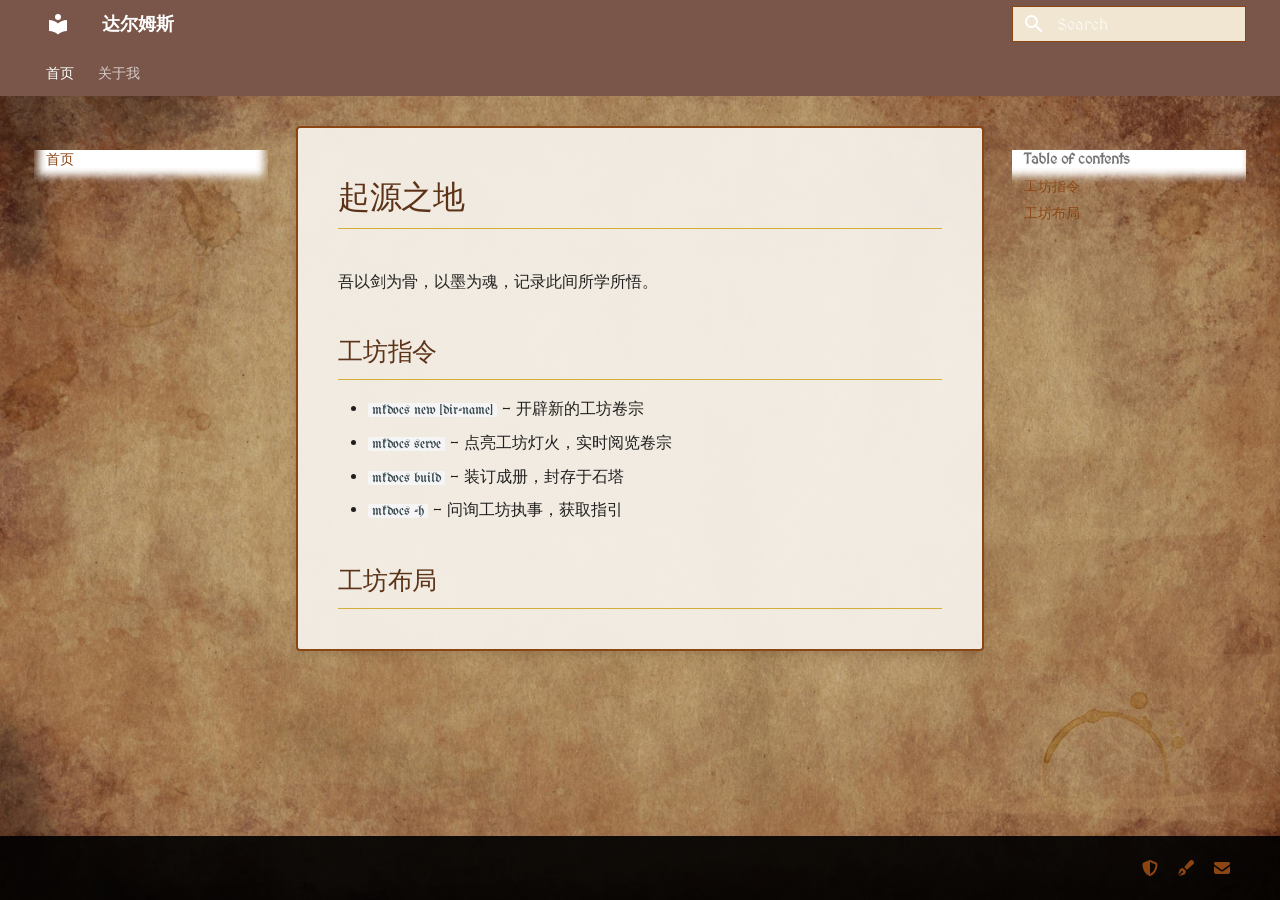
<file: site/index.html>
<!DOCTYPE html><html lang=en class=no-js><head><meta charset=utf-8><meta name=viewport content="width=device-width,initial-scale=1"><meta name=description content="基于 mkdocs + GitHub Pages 打造的中世纪风格个人站点"><meta name=author content=达尔姆斯><link href=https://your-username.github.io/your-repo/ rel=canonical><link href=about/ rel=next><link rel=icon href=assets/images/favicon.png><meta name=generator content="mkdocs-1.6.1, mkdocs-material-9.7.5"><title>达尔姆斯</title><link rel=stylesheet href=assets/stylesheets/main.484c7ddc.min.css><link rel=stylesheet href=assets/stylesheets/palette.ab4e12ef.min.css><link rel=preconnect href=https://fonts.gstatic.com crossorigin><link rel=stylesheet href="https://fonts.googleapis.com/css?family=MedievalSharp:300,300i,400,400i,700,700i%7CUnifrakturMaguntia:400,400i,700,700i&display=fallback"><style>:root{--md-text-font:"MedievalSharp";--md-code-font:"UnifrakturMaguntia"}</style><link rel=stylesheet href=stylesheets/medieval.css><script>__md_scope=new URL(".",location),__md_hash=e=>[...e].reduce(((e,_)=>(e<<5)-e+_.charCodeAt(0)),0),__md_get=(e,_=localStorage,t=__md_scope)=>JSON.parse(_.getItem(t.pathname+"."+e)),__md_set=(e,_,t=localStorage,a=__md_scope)=>{try{t.setItem(a.pathname+"."+e,JSON.stringify(_))}catch(e){}}</script><!-- 引入中世纪风格字体 --><link rel=preconnect href=https://fonts.googleapis.com><link rel=preconnect href=https://fonts.gstatic.com crossorigin><link href="https://fonts.googleapis.com/css2?family=MedievalSharp&family=UnifrakturMaguntia&display=swap" rel=stylesheet><style>
    :root {
      --md-text-font: "MedievalSharp";
      --md-code-font: "UnifrakturMaguntia";
    }
  </style><link href=assets/stylesheets/glightbox.min.css rel=stylesheet><script src=assets/javascripts/glightbox.min.js></script><style id=glightbox-style>
            html.glightbox-open { overflow: initial; height: 100%; }
            .gslide-title { margin-top: 0px; user-select: text; }
            .gslide-desc { color: #666; user-select: text; }
            .gslide-image img { background: white; }
            .gscrollbar-fixer { padding-right: 15px; }
            .gdesc-inner { font-size: 0.75rem; }
            body[data-md-color-scheme="slate"] .gdesc-inner { background: var(--md-default-bg-color); }
            body[data-md-color-scheme="slate"] .gslide-title { color: var(--md-default-fg-color); }
            body[data-md-color-scheme="slate"] .gslide-desc { color: var(--md-default-fg-color); }
        </style></head> <body dir=ltr data-md-color-scheme=default data-md-color-primary=brown data-md-color-accent=amber> <input class=md-toggle data-md-toggle=drawer type=checkbox id=__drawer autocomplete=off> <input class=md-toggle data-md-toggle=search type=checkbox id=__search autocomplete=off> <label class=md-overlay for=__drawer></label> <div data-md-component=skip> <a href=#_1 class=md-skip> Skip to content </a> </div> <div data-md-component=announce> </div> <header class=md-header data-md-component=header> <nav class="md-header__inner md-grid" aria-label=Header> <a href=. title=达尔姆斯 class="md-header__button md-logo" aria-label=达尔姆斯 data-md-component=logo> <svg xmlns=http://www.w3.org/2000/svg viewbox="0 0 24 24"><path d="M12 8a3 3 0 0 0 3-3 3 3 0 0 0-3-3 3 3 0 0 0-3 3 3 3 0 0 0 3 3m0 3.54C9.64 9.35 6.5 8 3 8v11c3.5 0 6.64 1.35 9 3.54 2.36-2.19 5.5-3.54 9-3.54V8c-3.5 0-6.64 1.35-9 3.54"></path></svg> </a> <label class="md-header__button md-icon" for=__drawer> <svg xmlns=http://www.w3.org/2000/svg viewbox="0 0 24 24"><path d="M3 6h18v2H3zm0 5h18v2H3zm0 5h18v2H3z"></path></svg> </label> <div class=md-header__title data-md-component=header-title> <div class=md-header__ellipsis> <div class=md-header__topic> <span class=md-ellipsis> 达尔姆斯 </span> </div> <div class=md-header__topic data-md-component=header-topic> <span class=md-ellipsis> 首页 </span> </div> </div> </div> <label class="md-header__button md-icon" for=__search> <svg xmlns=http://www.w3.org/2000/svg viewbox="0 0 24 24"><path d="M9.5 3A6.5 6.5 0 0 1 16 9.5c0 1.61-.59 3.09-1.56 4.23l.27.27h.79l5 5-1.5 1.5-5-5v-.79l-.27-.27A6.52 6.52 0 0 1 9.5 16 6.5 6.5 0 0 1 3 9.5 6.5 6.5 0 0 1 9.5 3m0 2C7 5 5 7 5 9.5S7 14 9.5 14 14 12 14 9.5 12 5 9.5 5"></path></svg> </label> <div class=md-search data-md-component=search role=dialog> <label class=md-search__overlay for=__search></label> <div class=md-search__inner role=search> <form class=md-search__form name=search> <input type=text class=md-search__input name=query aria-label=Search placeholder=Search autocapitalize=off autocorrect=off autocomplete=off spellcheck=false data-md-component=search-query required> <label class="md-search__icon md-icon" for=__search> <svg xmlns=http://www.w3.org/2000/svg viewbox="0 0 24 24"><path d="M9.5 3A6.5 6.5 0 0 1 16 9.5c0 1.61-.59 3.09-1.56 4.23l.27.27h.79l5 5-1.5 1.5-5-5v-.79l-.27-.27A6.52 6.52 0 0 1 9.5 16 6.5 6.5 0 0 1 3 9.5 6.5 6.5 0 0 1 9.5 3m0 2C7 5 5 7 5 9.5S7 14 9.5 14 14 12 14 9.5 12 5 9.5 5"></path></svg> <svg xmlns=http://www.w3.org/2000/svg viewbox="0 0 24 24"><path d="M20 11v2H8l5.5 5.5-1.42 1.42L4.16 12l7.92-7.92L13.5 5.5 8 11z"></path></svg> </label> <nav class=md-search__options aria-label=Search> <button type=reset class="md-search__icon md-icon" title=Clear aria-label=Clear tabindex=-1> <svg xmlns=http://www.w3.org/2000/svg viewbox="0 0 24 24"><path d="M19 6.41 17.59 5 12 10.59 6.41 5 5 6.41 10.59 12 5 17.59 6.41 19 12 13.41 17.59 19 19 17.59 13.41 12z"></path></svg> </button> </nav> <div class=md-search__suggest data-md-component=search-suggest></div> </form> <div class=md-search__output> <div class=md-search__scrollwrap tabindex=0 data-md-scrollfix> <div class=md-search-result data-md-component=search-result> <div class=md-search-result__meta> Initializing search </div> <ol class=md-search-result__list role=presentation></ol> </div> </div> </div> </div> </div> </nav> </header> <div class=md-container data-md-component=container> <nav class=md-tabs aria-label=Tabs data-md-component=tabs> <div class=md-grid> <ul class=md-tabs__list> <li class="md-tabs__item md-tabs__item--active"> <a href=. class=md-tabs__link> 首页 </a> </li> <li class=md-tabs__item> <a href=about/ class=md-tabs__link> 关于我 </a> </li> </ul> </div> </nav> <main class=md-main data-md-component=main> <div class="md-main__inner md-grid"> <div class="md-sidebar md-sidebar--primary" data-md-component=sidebar data-md-type=navigation> <div class=md-sidebar__scrollwrap> <div class=md-sidebar__inner> <nav class="md-nav md-nav--primary md-nav--lifted" aria-label=Navigation data-md-level=0> <label class=md-nav__title for=__drawer> <a href=. title=达尔姆斯 class="md-nav__button md-logo" aria-label=达尔姆斯 data-md-component=logo> <svg xmlns=http://www.w3.org/2000/svg viewbox="0 0 24 24"><path d="M12 8a3 3 0 0 0 3-3 3 3 0 0 0-3-3 3 3 0 0 0-3 3 3 3 0 0 0 3 3m0 3.54C9.64 9.35 6.5 8 3 8v11c3.5 0 6.64 1.35 9 3.54 2.36-2.19 5.5-3.54 9-3.54V8c-3.5 0-6.64 1.35-9 3.54"></path></svg> </a> 达尔姆斯 </label> <ul class=md-nav__list data-md-scrollfix> <li class="md-nav__item md-nav__item--active"> <input class="md-nav__toggle md-toggle" type=checkbox id=__toc> <label class="md-nav__link md-nav__link--active" for=__toc> <span class=md-ellipsis> 首页 </span> <span class="md-nav__icon md-icon"></span> </label> <a href=. class="md-nav__link md-nav__link--active"> <span class=md-ellipsis> 首页 </span> </a> <nav class="md-nav md-nav--secondary" aria-label="Table of contents"> <label class=md-nav__title for=__toc> <span class="md-nav__icon md-icon"></span> Table of contents </label> <ul class=md-nav__list data-md-component=toc data-md-scrollfix> <li class=md-nav__item> <a href=#_2 class=md-nav__link> <span class=md-ellipsis> 工坊指令 </span> </a> </li> <li class=md-nav__item> <a href=#_3 class=md-nav__link> <span class=md-ellipsis> 工坊布局 </span> </a> </li> </ul> </nav> </li> <li class=md-nav__item> <a href=about/ class=md-nav__link> <span class=md-ellipsis> 关于我 </span> </a> </li> </ul> </nav> </div> </div> </div> <div class="md-sidebar md-sidebar--secondary" data-md-component=sidebar data-md-type=toc> <div class=md-sidebar__scrollwrap> <div class=md-sidebar__inner> <nav class="md-nav md-nav--secondary" aria-label="Table of contents"> <label class=md-nav__title for=__toc> <span class="md-nav__icon md-icon"></span> Table of contents </label> <ul class=md-nav__list data-md-component=toc data-md-scrollfix> <li class=md-nav__item> <a href=#_2 class=md-nav__link> <span class=md-ellipsis> 工坊指令 </span> </a> </li> <li class=md-nav__item> <a href=#_3 class=md-nav__link> <span class=md-ellipsis> 工坊布局 </span> </a> </li> </ul> </nav> </div> </div> </div> <div class=md-content data-md-component=content> <article class="md-content__inner md-typeset"> <h1 id=_1>起源之地<a class=headerlink href=#_1 title="Permanent link">¶</a></h1> <p>吾以剑为骨，以墨为魂，记录此间所学所悟。</p> <h2 id=_2>工坊指令<a class=headerlink href=#_2 title="Permanent link">¶</a></h2> <ul> <li><code>mkdocs new [dir-name]</code> - 开辟新的工坊卷宗</li> <li><code>mkdocs serve</code> - 点亮工坊灯火，实时阅览卷宗</li> <li><code>mkdocs build</code> - 装订成册，封存于石塔</li> <li><code>mkdocs -h</code> - 问询工坊执事，获取指引</li> </ul> <h2 id=_3>工坊布局<a class=headerlink href=#_3 title="Permanent link">¶</a></h2> </article> </div> <script>var target=document.getElementById(location.hash.slice(1));target&&target.name&&(target.checked=target.name.startsWith("__tabbed_"))</script> </div> <button type=button class="md-top md-icon" data-md-component=top hidden> <svg xmlns=http://www.w3.org/2000/svg viewbox="0 0 24 24"><path d="M13 20h-2V8l-5.5 5.5-1.42-1.42L12 4.16l7.92 7.92-1.42 1.42L13 8z"></path></svg> Back to top </button> </main> <footer class=md-footer> <div class="md-footer-meta md-typeset"> <div class="md-footer-meta__inner md-grid"> <div class=md-copyright> </div> <div class=md-social> <a href=https://github.com/your-username target=_blank rel=noopener title=github.com class=md-social__link> <svg xmlns=http://www.w3.org/2000/svg viewbox="0 0 512 512"><!-- Font Awesome Free 7.1.0 by @fontawesome - https://fontawesome.com License - https://fontawesome.com/license/free (Icons: CC BY 4.0, Fonts: SIL OFL 1.1, Code: MIT License) Copyright 2025 Fonticons, Inc.--><path d="M256 0c4.6 0 9.2 1 13.4 2.9l188.4 79.9c22 9.3 38.4 31 38.3 57.2-.5 99.2-41.3 280.7-213.6 363.2-16.7 8-36.1 8-52.8 0C57.3 420.7 16.6 239.2 16.1 140c-.1-26.2 16.3-47.9 38.3-57.2L242.7 2.9C246.9 1 251.4 0 256 0m0 66.8v378.1c138-66.8 175.1-214.8 176-303.4L256 66.9z"></path></svg> </a> <a href=https://www.zhihu.com/people/your-id target=_blank rel=noopener title=www.zhihu.com class=md-social__link> <svg xmlns=http://www.w3.org/2000/svg viewbox="0 0 512 512"><!-- Font Awesome Free 7.1.0 by @fontawesome - https://fontawesome.com License - https://fontawesome.com/license/free (Icons: CC BY 4.0, Fonts: SIL OFL 1.1, Code: MIT License) Copyright 2025 Fonticons, Inc.--><path d="M373.5 27.1C388.5 9.9 410.2 0 433.1 0c43.6 0 79 35.4 79 79 0 22.8-9.9 44.6-27.1 59.6L283.7 313.8 273 303l-64-64-10.8-10.7zM161.1 259c.9 1 26.9 27 77.9 78l13.9 13.9-17.1 74.2c-3.9 17.1-16.9 30.7-33.8 35.4L32.2 508l92.3-92.3c1.2.1 2.3.2 3.5.2 17.7 0 32-14.3 32-32s-14.3-32-32-32-32 14.3-32 32c0 1.2.1 2.4.2 3.5L3.9 479.8 51.5 310c4.7-16.9 18.3-29.9 35.4-33.8z"></path></svg> </a> <a href=mailto:your-email@example.com target=_blank rel=noopener title class=md-social__link> <svg xmlns=http://www.w3.org/2000/svg viewbox="0 0 512 512"><!-- Font Awesome Free 7.1.0 by @fontawesome - https://fontawesome.com License - https://fontawesome.com/license/free (Icons: CC BY 4.0, Fonts: SIL OFL 1.1, Code: MIT License) Copyright 2025 Fonticons, Inc.--><path d="M48 64C21.5 64 0 85.5 0 112c0 15.1 7.1 29.3 19.2 38.4l208 156a48 48 0 0 0 57.6 0l208-156c12.1-9.1 19.2-23.3 19.2-38.4 0-26.5-21.5-48-48-48zM0 196v188c0 35.3 28.7 64 64 64h384c35.3 0 64-28.7 64-64V196L313.6 344.8c-34.1 25.6-81.1 25.6-115.2 0z"></path></svg> </a> </div> </div> </div> </footer> </div> <div class=md-dialog data-md-component=dialog> <div class="md-dialog__inner md-typeset"></div> </div> <script id=__config type=application/json>{"annotate": null, "base": ".", "features": ["navigation.tabs", "navigation.sections", "navigation.expand", "navigation.top", "search.suggest", "search.highlight", "content.code.copy"], "search": "assets/javascripts/workers/search.2c215733.min.js", "tags": null, "translations": {"clipboard.copied": "Copied to clipboard", "clipboard.copy": "Copy to clipboard", "search.result.more.one": "1 more on this page", "search.result.more.other": "# more on this page", "search.result.none": "No matching documents", "search.result.one": "1 matching document", "search.result.other": "# matching documents", "search.result.placeholder": "Type to start searching", "search.result.term.missing": "Missing", "select.version": "Select version"}, "version": null}</script> <script src=assets/javascripts/bundle.79ae519e.min.js></script> <script id=init-glightbox>const lightbox = GLightbox({"touchNavigation": true, "loop": false, "zoomable": true, "draggable": true, "openEffect": "zoom", "closeEffect": "zoom", "slideEffect": "slide"});
document$.subscribe(()=>{ lightbox.reload(); });
</script></body></html>
</file>
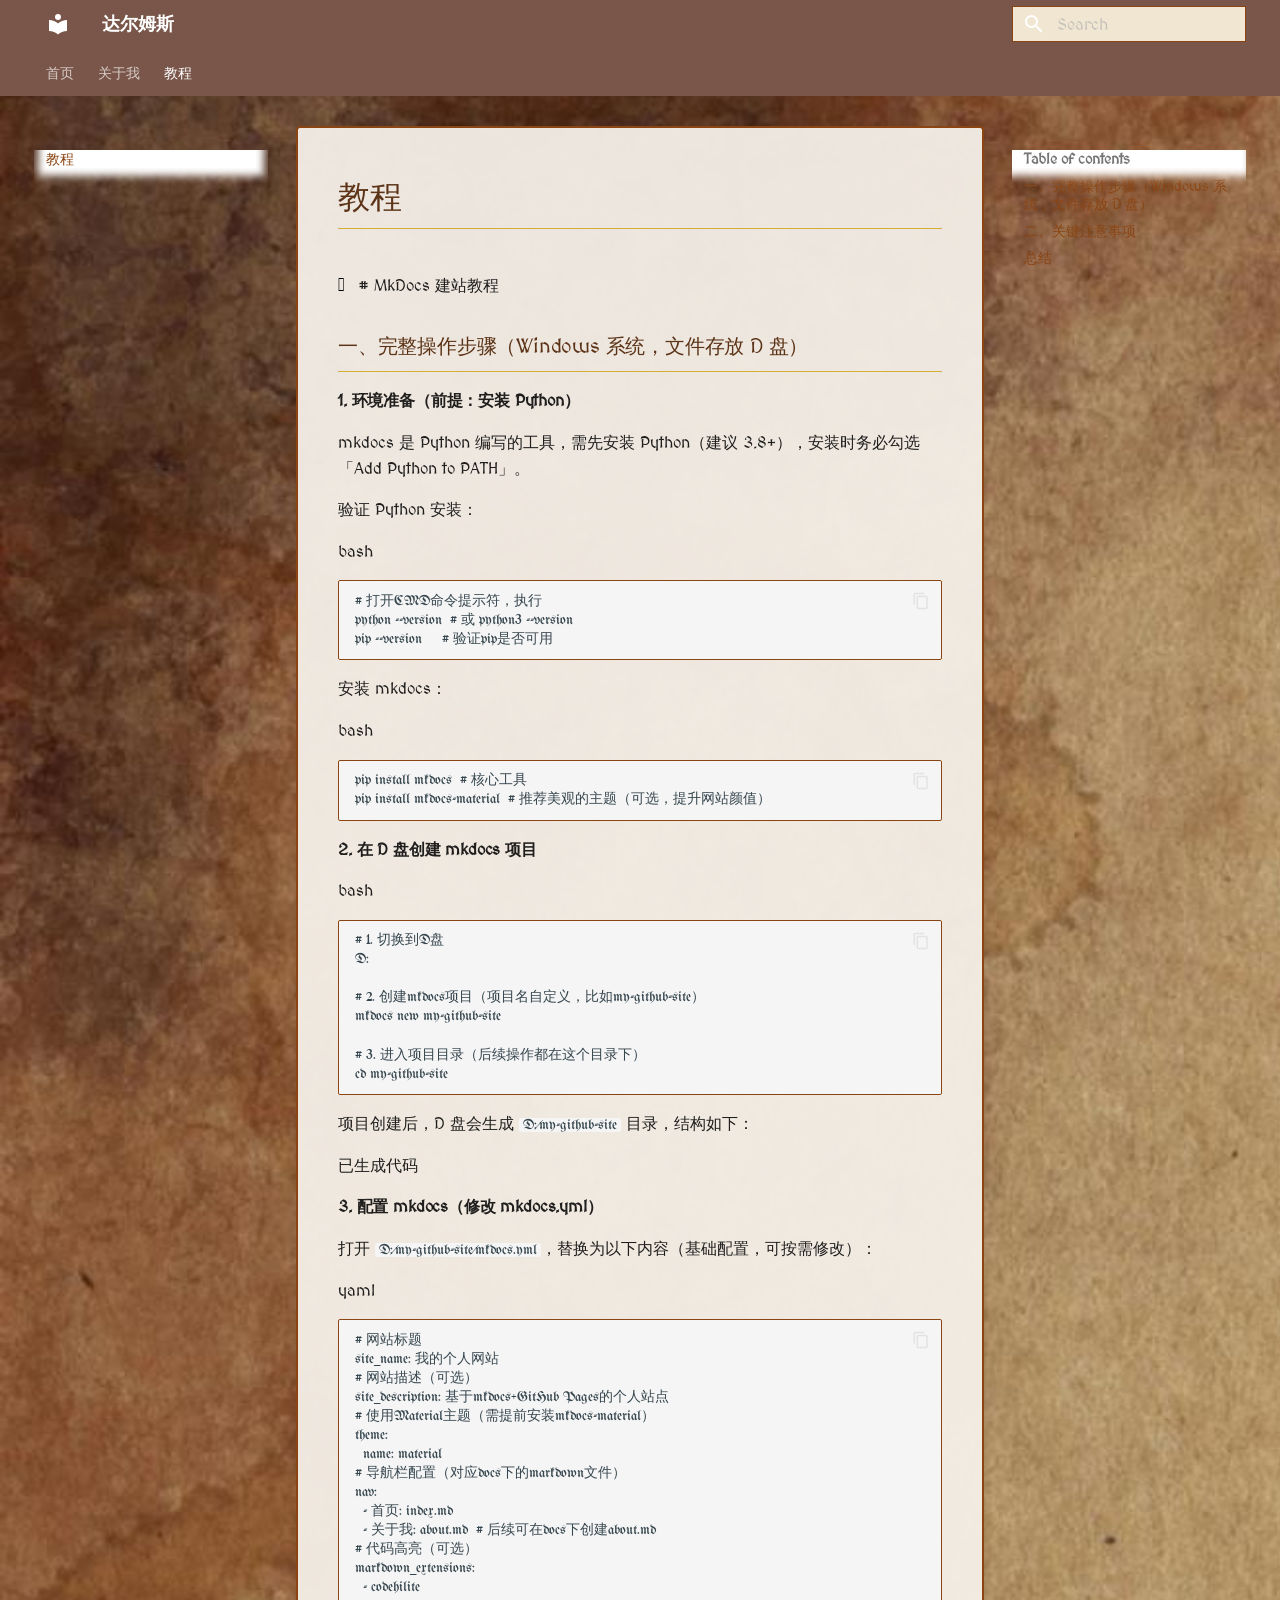
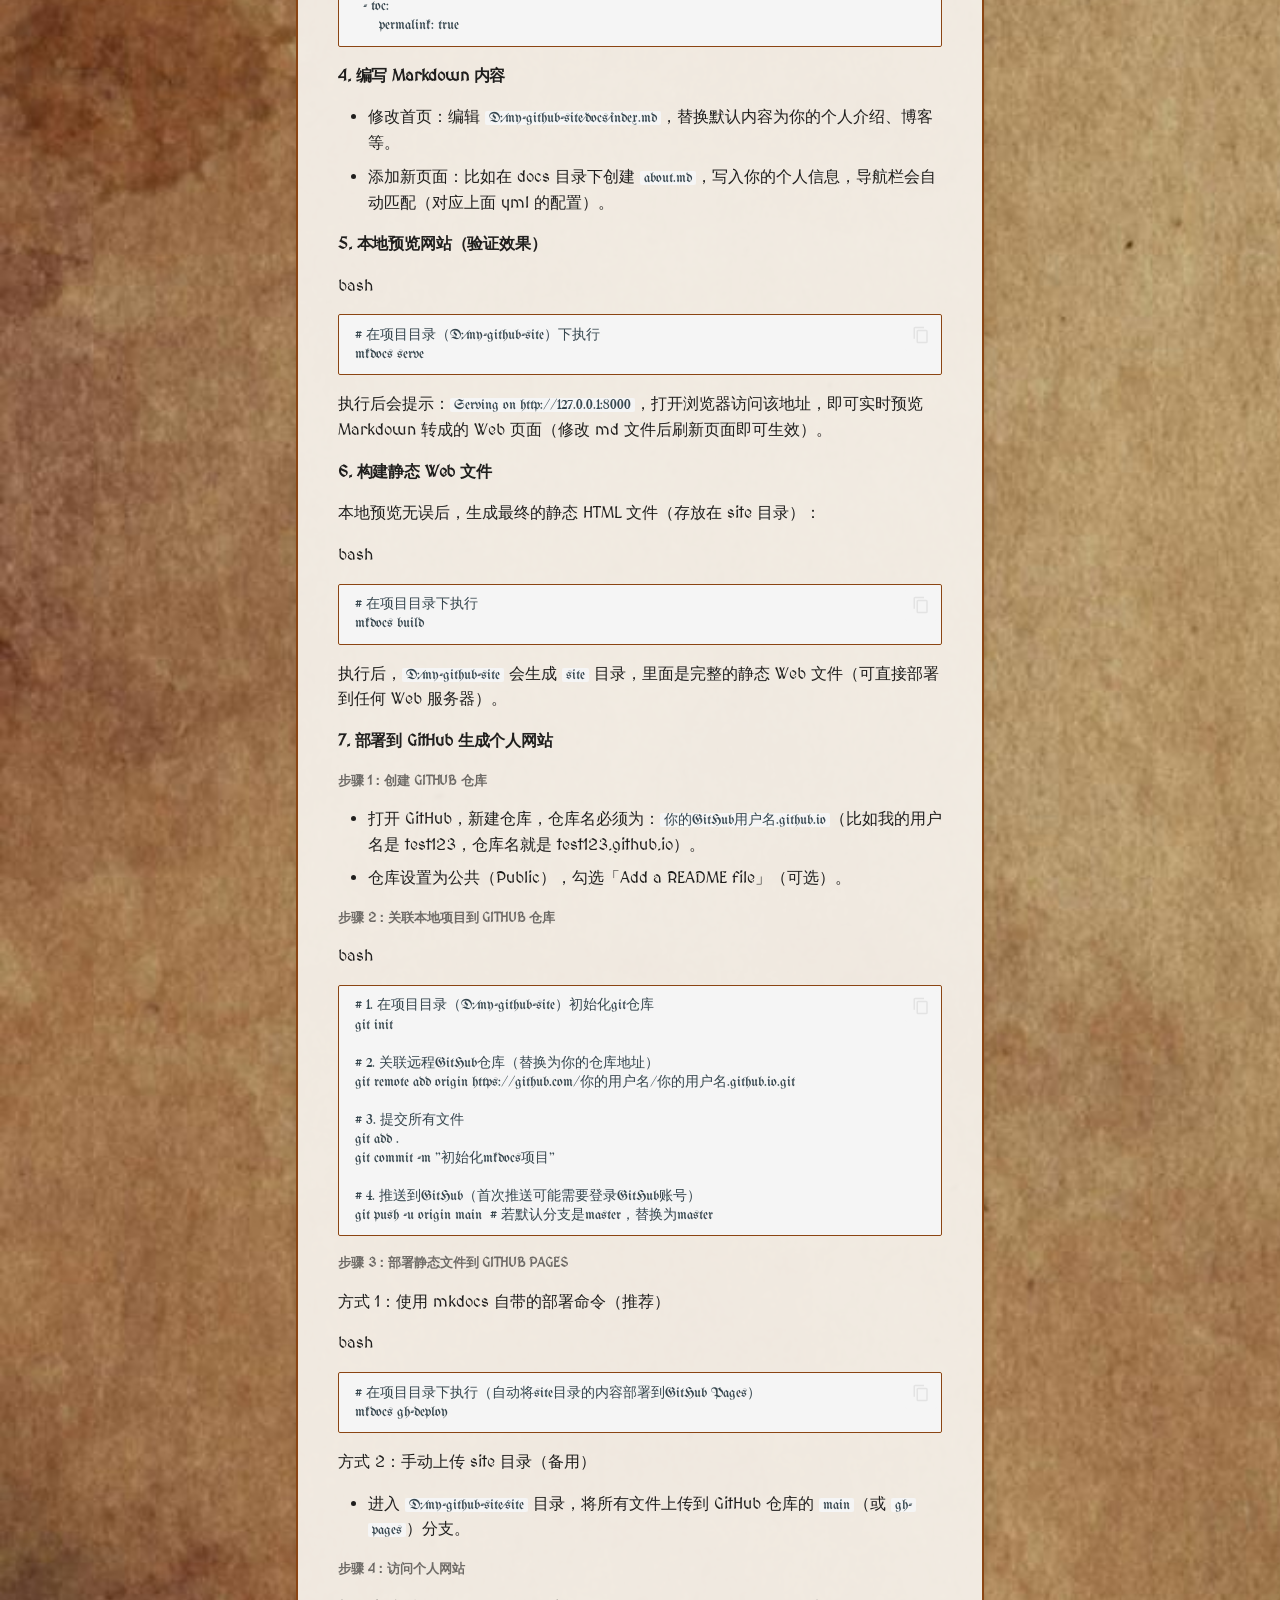
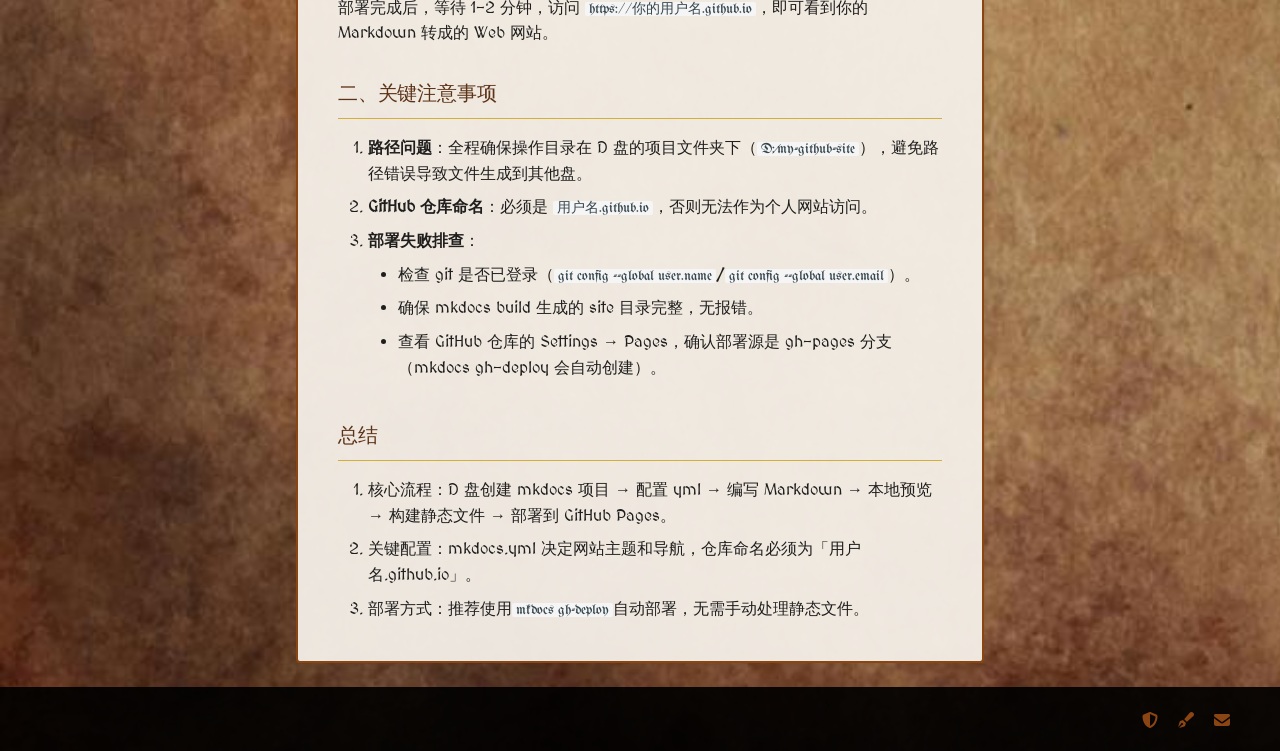
<file: tutorial/index.html>
<!DOCTYPE html><html lang=en class=no-js><head><meta charset=utf-8><meta name=viewport content="width=device-width,initial-scale=1"><meta name=description content="基于 mkdocs + GitHub Pages 打造的中世纪风格个人站点"><meta name=author content=达尔姆斯><link href=https://your-username.github.io/your-repo/tutorial/ rel=canonical><link href=../about/ rel=prev><link rel=icon href=../assets/images/favicon.png><meta name=generator content="mkdocs-1.6.1, mkdocs-material-9.7.5"><title>教程 - 达尔姆斯</title><link rel=stylesheet href=../assets/stylesheets/main.484c7ddc.min.css><link rel=stylesheet href=../assets/stylesheets/palette.ab4e12ef.min.css><link rel=preconnect href=https://fonts.gstatic.com crossorigin><link rel=stylesheet href="https://fonts.googleapis.com/css?family=MedievalSharp:300,300i,400,400i,700,700i%7CUnifrakturMaguntia:400,400i,700,700i&display=fallback"><style>:root{--md-text-font:"MedievalSharp";--md-code-font:"UnifrakturMaguntia"}</style><link rel=stylesheet href=../stylesheets/medieval.css><script>__md_scope=new URL("..",location),__md_hash=e=>[...e].reduce(((e,_)=>(e<<5)-e+_.charCodeAt(0)),0),__md_get=(e,_=localStorage,t=__md_scope)=>JSON.parse(_.getItem(t.pathname+"."+e)),__md_set=(e,_,t=localStorage,a=__md_scope)=>{try{t.setItem(a.pathname+"."+e,JSON.stringify(_))}catch(e){}}</script><!-- 引入中世纪风格字体 --><link rel=preconnect href=https://fonts.googleapis.com><link rel=preconnect href=https://fonts.gstatic.com crossorigin><link href="https://fonts.googleapis.com/css2?family=MedievalSharp&family=UnifrakturMaguntia&display=swap" rel=stylesheet><style>
    :root {
      --md-text-font: "MedievalSharp";
      --md-code-font: "UnifrakturMaguntia";
    }
  </style><link href=../assets/stylesheets/glightbox.min.css rel=stylesheet><script src=../assets/javascripts/glightbox.min.js></script><style id=glightbox-style>
            html.glightbox-open { overflow: initial; height: 100%; }
            .gslide-title { margin-top: 0px; user-select: text; }
            .gslide-desc { color: #666; user-select: text; }
            .gslide-image img { background: white; }
            .gscrollbar-fixer { padding-right: 15px; }
            .gdesc-inner { font-size: 0.75rem; }
            body[data-md-color-scheme="slate"] .gdesc-inner { background: var(--md-default-bg-color); }
            body[data-md-color-scheme="slate"] .gslide-title { color: var(--md-default-fg-color); }
            body[data-md-color-scheme="slate"] .gslide-desc { color: var(--md-default-fg-color); }
        </style></head> <body dir=ltr data-md-color-scheme=default data-md-color-primary=brown data-md-color-accent=amber> <input class=md-toggle data-md-toggle=drawer type=checkbox id=__drawer autocomplete=off> <input class=md-toggle data-md-toggle=search type=checkbox id=__search autocomplete=off> <label class=md-overlay for=__drawer></label> <div data-md-component=skip> <a href=#windows-d class=md-skip> Skip to content </a> </div> <div data-md-component=announce> </div> <header class=md-header data-md-component=header> <nav class="md-header__inner md-grid" aria-label=Header> <a href=.. title=达尔姆斯 class="md-header__button md-logo" aria-label=达尔姆斯 data-md-component=logo> <svg xmlns=http://www.w3.org/2000/svg viewbox="0 0 24 24"><path d="M12 8a3 3 0 0 0 3-3 3 3 0 0 0-3-3 3 3 0 0 0-3 3 3 3 0 0 0 3 3m0 3.54C9.64 9.35 6.5 8 3 8v11c3.5 0 6.64 1.35 9 3.54 2.36-2.19 5.5-3.54 9-3.54V8c-3.5 0-6.64 1.35-9 3.54"></path></svg> </a> <label class="md-header__button md-icon" for=__drawer> <svg xmlns=http://www.w3.org/2000/svg viewbox="0 0 24 24"><path d="M3 6h18v2H3zm0 5h18v2H3zm0 5h18v2H3z"></path></svg> </label> <div class=md-header__title data-md-component=header-title> <div class=md-header__ellipsis> <div class=md-header__topic> <span class=md-ellipsis> 达尔姆斯 </span> </div> <div class=md-header__topic data-md-component=header-topic> <span class=md-ellipsis> 教程 </span> </div> </div> </div> <label class="md-header__button md-icon" for=__search> <svg xmlns=http://www.w3.org/2000/svg viewbox="0 0 24 24"><path d="M9.5 3A6.5 6.5 0 0 1 16 9.5c0 1.61-.59 3.09-1.56 4.23l.27.27h.79l5 5-1.5 1.5-5-5v-.79l-.27-.27A6.52 6.52 0 0 1 9.5 16 6.5 6.5 0 0 1 3 9.5 6.5 6.5 0 0 1 9.5 3m0 2C7 5 5 7 5 9.5S7 14 9.5 14 14 12 14 9.5 12 5 9.5 5"></path></svg> </label> <div class=md-search data-md-component=search role=dialog> <label class=md-search__overlay for=__search></label> <div class=md-search__inner role=search> <form class=md-search__form name=search> <input type=text class=md-search__input name=query aria-label=Search placeholder=Search autocapitalize=off autocorrect=off autocomplete=off spellcheck=false data-md-component=search-query required> <label class="md-search__icon md-icon" for=__search> <svg xmlns=http://www.w3.org/2000/svg viewbox="0 0 24 24"><path d="M9.5 3A6.5 6.5 0 0 1 16 9.5c0 1.61-.59 3.09-1.56 4.23l.27.27h.79l5 5-1.5 1.5-5-5v-.79l-.27-.27A6.52 6.52 0 0 1 9.5 16 6.5 6.5 0 0 1 3 9.5 6.5 6.5 0 0 1 9.5 3m0 2C7 5 5 7 5 9.5S7 14 9.5 14 14 12 14 9.5 12 5 9.5 5"></path></svg> <svg xmlns=http://www.w3.org/2000/svg viewbox="0 0 24 24"><path d="M20 11v2H8l5.5 5.5-1.42 1.42L4.16 12l7.92-7.92L13.5 5.5 8 11z"></path></svg> </label> <nav class=md-search__options aria-label=Search> <button type=reset class="md-search__icon md-icon" title=Clear aria-label=Clear tabindex=-1> <svg xmlns=http://www.w3.org/2000/svg viewbox="0 0 24 24"><path d="M19 6.41 17.59 5 12 10.59 6.41 5 5 6.41 10.59 12 5 17.59 6.41 19 12 13.41 17.59 19 19 17.59 13.41 12z"></path></svg> </button> </nav> <div class=md-search__suggest data-md-component=search-suggest></div> </form> <div class=md-search__output> <div class=md-search__scrollwrap tabindex=0 data-md-scrollfix> <div class=md-search-result data-md-component=search-result> <div class=md-search-result__meta> Initializing search </div> <ol class=md-search-result__list role=presentation></ol> </div> </div> </div> </div> </div> </nav> </header> <div class=md-container data-md-component=container> <nav class=md-tabs aria-label=Tabs data-md-component=tabs> <div class=md-grid> <ul class=md-tabs__list> <li class=md-tabs__item> <a href=.. class=md-tabs__link> 首页 </a> </li> <li class=md-tabs__item> <a href=../about/ class=md-tabs__link> 关于我 </a> </li> <li class="md-tabs__item md-tabs__item--active"> <a href=./ class=md-tabs__link> 教程 </a> </li> </ul> </div> </nav> <main class=md-main data-md-component=main> <div class="md-main__inner md-grid"> <div class="md-sidebar md-sidebar--primary" data-md-component=sidebar data-md-type=navigation> <div class=md-sidebar__scrollwrap> <div class=md-sidebar__inner> <nav class="md-nav md-nav--primary md-nav--lifted" aria-label=Navigation data-md-level=0> <label class=md-nav__title for=__drawer> <a href=.. title=达尔姆斯 class="md-nav__button md-logo" aria-label=达尔姆斯 data-md-component=logo> <svg xmlns=http://www.w3.org/2000/svg viewbox="0 0 24 24"><path d="M12 8a3 3 0 0 0 3-3 3 3 0 0 0-3-3 3 3 0 0 0-3 3 3 3 0 0 0 3 3m0 3.54C9.64 9.35 6.5 8 3 8v11c3.5 0 6.64 1.35 9 3.54 2.36-2.19 5.5-3.54 9-3.54V8c-3.5 0-6.64 1.35-9 3.54"></path></svg> </a> 达尔姆斯 </label> <ul class=md-nav__list data-md-scrollfix> <li class=md-nav__item> <a href=.. class=md-nav__link> <span class=md-ellipsis> 首页 </span> </a> </li> <li class=md-nav__item> <a href=../about/ class=md-nav__link> <span class=md-ellipsis> 关于我 </span> </a> </li> <li class="md-nav__item md-nav__item--active"> <input class="md-nav__toggle md-toggle" type=checkbox id=__toc> <label class="md-nav__link md-nav__link--active" for=__toc> <span class=md-ellipsis> 教程 </span> <span class="md-nav__icon md-icon"></span> </label> <a href=./ class="md-nav__link md-nav__link--active"> <span class=md-ellipsis> 教程 </span> </a> <nav class="md-nav md-nav--secondary" aria-label="Table of contents"> <label class=md-nav__title for=__toc> <span class="md-nav__icon md-icon"></span> Table of contents </label> <ul class=md-nav__list data-md-component=toc data-md-scrollfix> <li class=md-nav__item> <a href=#windows-d class=md-nav__link> <span class=md-ellipsis> 一、完整操作步骤（Windows 系统，文件存放 D 盘） </span> </a> </li> <li class=md-nav__item> <a href=#_1 class=md-nav__link> <span class=md-ellipsis> 二、关键注意事项 </span> </a> </li> <li class=md-nav__item> <a href=#_2 class=md-nav__link> <span class=md-ellipsis> 总结 </span> </a> </li> </ul> </nav> </li> </ul> </nav> </div> </div> </div> <div class="md-sidebar md-sidebar--secondary" data-md-component=sidebar data-md-type=toc> <div class=md-sidebar__scrollwrap> <div class=md-sidebar__inner> <nav class="md-nav md-nav--secondary" aria-label="Table of contents"> <label class=md-nav__title for=__toc> <span class="md-nav__icon md-icon"></span> Table of contents </label> <ul class=md-nav__list data-md-component=toc data-md-scrollfix> <li class=md-nav__item> <a href=#windows-d class=md-nav__link> <span class=md-ellipsis> 一、完整操作步骤（Windows 系统，文件存放 D 盘） </span> </a> </li> <li class=md-nav__item> <a href=#_1 class=md-nav__link> <span class=md-ellipsis> 二、关键注意事项 </span> </a> </li> <li class=md-nav__item> <a href=#_2 class=md-nav__link> <span class=md-ellipsis> 总结 </span> </a> </li> </ul> </nav> </div> </div> </div> <div class=md-content data-md-component=content> <article class="md-content__inner md-typeset"> <h1>教程</h1> <p><span style="font-size:1.2em; margin-right:8px; color:#000;"></span> # MkDocs 建站教程</p> <h3 id=windows-d>一、完整操作步骤（Windows 系统，文件存放 D 盘）<a class=headerlink href=#windows-d title="Permanent link">¶</a></h3> <h4 id=1-python>1. 环境准备（前提：安装 Python）<a class=headerlink href=#1-python title="Permanent link">¶</a></h4> <p>mkdocs 是 Python 编写的工具，需先安装 Python（建议 3.8+），安装时务必勾选「Add Python to PATH」。</p> <p>验证 Python 安装：</p> <p>bash</p> <div class=highlight><pre><span></span><code># 打开CMD命令提示符，执行
python --version  # 或 python3 --version
pip --version     # 验证pip是否可用
</code></pre></div> <p>安装 mkdocs：</p> <p>bash</p> <div class=highlight><pre><span></span><code>pip install mkdocs  # 核心工具
pip install mkdocs-material  # 推荐美观的主题（可选，提升网站颜值）
</code></pre></div> <h4 id=2-d-mkdocs>2. 在 D 盘创建 mkdocs 项目<a class=headerlink href=#2-d-mkdocs title="Permanent link">¶</a></h4> <p>bash</p> <div class=highlight><pre><span></span><code># 1. 切换到D盘
D:

# 2. 创建mkdocs项目（项目名自定义，比如my-github-site）
mkdocs new my-github-site

# 3. 进入项目目录（后续操作都在这个目录下）
cd my-github-site
</code></pre></div> <p>项目创建后，D 盘会生成 <code>D:\my-github-site</code> 目录，结构如下：</p> <p>已生成代码</p> <h4 id=3-mkdocs-mkdocsyml>3. 配置 mkdocs（修改 mkdocs.yml）<a class=headerlink href=#3-mkdocs-mkdocsyml title="Permanent link">¶</a></h4> <p>打开 <code>D:\my-github-site\mkdocs.yml</code>，替换为以下内容（基础配置，可按需修改）：</p> <p>yaml</p> <div class=highlight><pre><span></span><code># 网站标题
site_name: 我的个人网站
# 网站描述（可选）
site_description: 基于mkdocs+GitHub Pages的个人站点
# 使用Material主题（需提前安装mkdocs-material）
theme:
  name: material
# 导航栏配置（对应docs下的markdown文件）
nav:
  - 首页: index.md
  - 关于我: about.md  # 后续可在docs下创建about.md
# 代码高亮（可选）
markdown_extensions:
  - codehilite
  - toc:
      permalink: true
</code></pre></div> <h4 id=4-markdown>4. 编写 Markdown 内容<a class=headerlink href=#4-markdown title="Permanent link">¶</a></h4> <ul> <li>修改首页：编辑 <code>D:\my-github-site\docs\index.md</code>，替换默认内容为你的个人介绍、博客等。</li> <li>添加新页面：比如在 docs 目录下创建 <code>about.md</code>，写入你的个人信息，导航栏会自动匹配（对应上面 yml 的配置）。</li> </ul> <h4 id=5>5. 本地预览网站（验证效果）<a class=headerlink href=#5 title="Permanent link">¶</a></h4> <p>bash</p> <div class=highlight><pre><span></span><code># 在项目目录（D:\my-github-site）下执行
mkdocs serve
</code></pre></div> <p>执行后会提示：<code>Serving on http://127.0.0.1:8000</code>，打开浏览器访问该地址，即可实时预览 Markdown 转成的 Web 页面（修改 md 文件后刷新页面即可生效）。</p> <h4 id=6-web>6. 构建静态 Web 文件<a class=headerlink href=#6-web title="Permanent link">¶</a></h4> <p>本地预览无误后，生成最终的静态 HTML 文件（存放在 site 目录）：</p> <p>bash</p> <div class=highlight><pre><span></span><code># 在项目目录下执行
mkdocs build
</code></pre></div> <p>执行后，<code>D:\my-github-site</code> 会生成 <code>site</code> 目录，里面是完整的静态 Web 文件（可直接部署到任何 Web 服务器）。</p> <h4 id=7-github>7. 部署到 GitHub 生成个人网站<a class=headerlink href=#7-github title="Permanent link">¶</a></h4> <h5 id=1-github>步骤 1：创建 GitHub 仓库<a class=headerlink href=#1-github title="Permanent link">¶</a></h5> <ul> <li>打开 GitHub，新建仓库，仓库名必须为：<code>你的GitHub用户名.github.io</code>（比如我的用户名是 test123，仓库名就是 test123.github.io）。</li> <li>仓库设置为公共（Public），勾选「Add a README file」（可选）。</li> </ul> <h5 id=2-github>步骤 2：关联本地项目到 GitHub 仓库<a class=headerlink href=#2-github title="Permanent link">¶</a></h5> <p>bash</p> <div class=highlight><pre><span></span><code># 1. 在项目目录（D:\my-github-site）初始化git仓库
git init

# 2. 关联远程GitHub仓库（替换为你的仓库地址）
git remote add origin https://github.com/你的用户名/你的用户名.github.io.git

# 3. 提交所有文件
git add .
git commit -m "初始化mkdocs项目"

# 4. 推送到GitHub（首次推送可能需要登录GitHub账号）
git push -u origin main  # 若默认分支是master，替换为master
</code></pre></div> <h5 id=3-github-pages>步骤 3：部署静态文件到 GitHub Pages<a class=headerlink href=#3-github-pages title="Permanent link">¶</a></h5> <p>方式 1：使用 mkdocs 自带的部署命令（推荐）</p> <p>bash</p> <div class=highlight><pre><span></span><code># 在项目目录下执行（自动将site目录的内容部署到GitHub Pages）
mkdocs gh-deploy
</code></pre></div> <p>方式 2：手动上传 site 目录（备用）</p> <ul> <li>进入 <code>D:\my-github-site\site</code> 目录，将所有文件上传到 GitHub 仓库的 <code>main</code>（或 <code>gh-pages</code>）分支。</li> </ul> <h5 id=4>步骤 4：访问个人网站<a class=headerlink href=#4 title="Permanent link">¶</a></h5> <p>部署完成后，等待 1-2 分钟，访问 <code>https://你的用户名.github.io</code>，即可看到你的 Markdown 转成的 Web 网站。</p> <h3 id=_1>二、关键注意事项<a class=headerlink href=#_1 title="Permanent link">¶</a></h3> <ol> <li><strong>路径问题</strong>：全程确保操作目录在 D 盘的项目文件夹下（<code>D:\my-github-site</code>），避免路径错误导致文件生成到其他盘。</li> <li><strong>GitHub 仓库命名</strong>：必须是 <code>用户名.github.io</code>，否则无法作为个人网站访问。</li> <li> <p><strong>部署失败排查</strong>：</p> <ul> <li>检查 git 是否已登录（<code>git config --global user.name</code>/<code>git config --global user.email</code>）。</li> <li>确保 mkdocs build 生成的 site 目录完整，无报错。</li> <li>查看 GitHub 仓库的 Settings → Pages，确认部署源是 gh-pages 分支（mkdocs gh-deploy 会自动创建）。</li> </ul> </li> </ol> <h3 id=_2>总结<a class=headerlink href=#_2 title="Permanent link">¶</a></h3> <ol> <li>核心流程：D 盘创建 mkdocs 项目 → 配置 yml → 编写 Markdown → 本地预览 → 构建静态文件 → 部署到 GitHub Pages。</li> <li>关键配置：mkdocs.yml 决定网站主题和导航，仓库命名必须为「用户名.github.io」。</li> <li>部署方式：推荐使用<code>mkdocs gh-deploy</code>自动部署，无需手动处理静态文件。</li> </ol> </article> </div> <script>var target=document.getElementById(location.hash.slice(1));target&&target.name&&(target.checked=target.name.startsWith("__tabbed_"))</script> </div> <button type=button class="md-top md-icon" data-md-component=top hidden> <svg xmlns=http://www.w3.org/2000/svg viewbox="0 0 24 24"><path d="M13 20h-2V8l-5.5 5.5-1.42-1.42L12 4.16l7.92 7.92-1.42 1.42L13 8z"></path></svg> Back to top </button> </main> <footer class=md-footer> <div class="md-footer-meta md-typeset"> <div class="md-footer-meta__inner md-grid"> <div class=md-copyright> </div> <div class=md-social> <a href=https://github.com/your-username target=_blank rel=noopener title=github.com class=md-social__link> <svg xmlns=http://www.w3.org/2000/svg viewbox="0 0 512 512"><!-- Font Awesome Free 7.1.0 by @fontawesome - https://fontawesome.com License - https://fontawesome.com/license/free (Icons: CC BY 4.0, Fonts: SIL OFL 1.1, Code: MIT License) Copyright 2025 Fonticons, Inc.--><path d="M256 0c4.6 0 9.2 1 13.4 2.9l188.4 79.9c22 9.3 38.4 31 38.3 57.2-.5 99.2-41.3 280.7-213.6 363.2-16.7 8-36.1 8-52.8 0C57.3 420.7 16.6 239.2 16.1 140c-.1-26.2 16.3-47.9 38.3-57.2L242.7 2.9C246.9 1 251.4 0 256 0m0 66.8v378.1c138-66.8 175.1-214.8 176-303.4L256 66.9z"></path></svg> </a> <a href=https://www.zhihu.com/people/your-id target=_blank rel=noopener title=www.zhihu.com class=md-social__link> <svg xmlns=http://www.w3.org/2000/svg viewbox="0 0 512 512"><!-- Font Awesome Free 7.1.0 by @fontawesome - https://fontawesome.com License - https://fontawesome.com/license/free (Icons: CC BY 4.0, Fonts: SIL OFL 1.1, Code: MIT License) Copyright 2025 Fonticons, Inc.--><path d="M373.5 27.1C388.5 9.9 410.2 0 433.1 0c43.6 0 79 35.4 79 79 0 22.8-9.9 44.6-27.1 59.6L283.7 313.8 273 303l-64-64-10.8-10.7zM161.1 259c.9 1 26.9 27 77.9 78l13.9 13.9-17.1 74.2c-3.9 17.1-16.9 30.7-33.8 35.4L32.2 508l92.3-92.3c1.2.1 2.3.2 3.5.2 17.7 0 32-14.3 32-32s-14.3-32-32-32-32 14.3-32 32c0 1.2.1 2.4.2 3.5L3.9 479.8 51.5 310c4.7-16.9 18.3-29.9 35.4-33.8z"></path></svg> </a> <a href=mailto:your-email@example.com target=_blank rel=noopener title class=md-social__link> <svg xmlns=http://www.w3.org/2000/svg viewbox="0 0 512 512"><!-- Font Awesome Free 7.1.0 by @fontawesome - https://fontawesome.com License - https://fontawesome.com/license/free (Icons: CC BY 4.0, Fonts: SIL OFL 1.1, Code: MIT License) Copyright 2025 Fonticons, Inc.--><path d="M48 64C21.5 64 0 85.5 0 112c0 15.1 7.1 29.3 19.2 38.4l208 156a48 48 0 0 0 57.6 0l208-156c12.1-9.1 19.2-23.3 19.2-38.4 0-26.5-21.5-48-48-48zM0 196v188c0 35.3 28.7 64 64 64h384c35.3 0 64-28.7 64-64V196L313.6 344.8c-34.1 25.6-81.1 25.6-115.2 0z"></path></svg> </a> </div> </div> </div> </footer> </div> <div class=md-dialog data-md-component=dialog> <div class="md-dialog__inner md-typeset"></div> </div> <script id=__config type=application/json>{"annotate": null, "base": "..", "features": ["navigation.tabs", "navigation.sections", "navigation.expand", "navigation.top", "search.suggest", "search.highlight", "content.code.copy"], "search": "../assets/javascripts/workers/search.2c215733.min.js", "tags": null, "translations": {"clipboard.copied": "Copied to clipboard", "clipboard.copy": "Copy to clipboard", "search.result.more.one": "1 more on this page", "search.result.more.other": "# more on this page", "search.result.none": "No matching documents", "search.result.one": "1 matching document", "search.result.other": "# matching documents", "search.result.placeholder": "Type to start searching", "search.result.term.missing": "Missing", "select.version": "Select version"}, "version": null}</script> <script src=../assets/javascripts/bundle.79ae519e.min.js></script> <script id=init-glightbox>const lightbox = GLightbox({"touchNavigation": true, "loop": false, "zoomable": true, "draggable": true, "openEffect": "zoom", "closeEffect": "zoom", "slideEffect": "slide"});
document$.subscribe(()=>{ lightbox.reload(); });
</script></body></html>
</file>
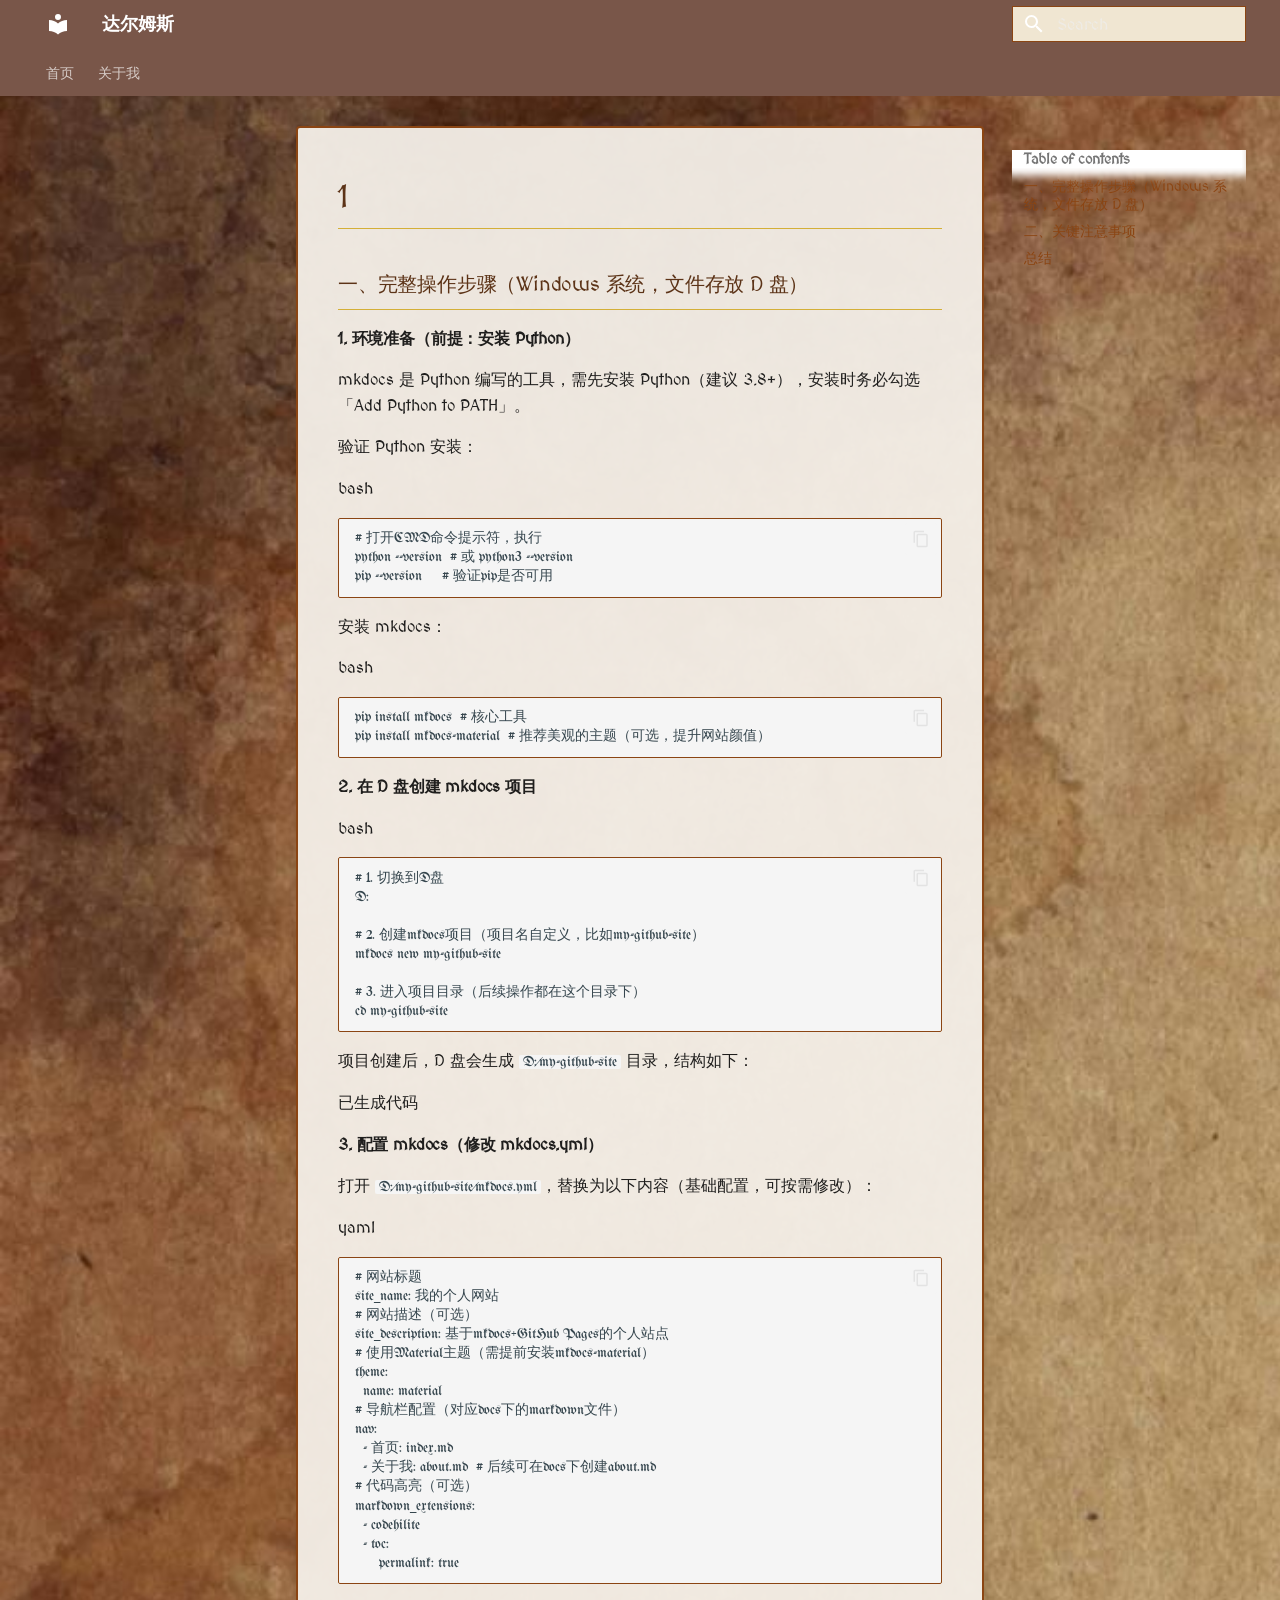
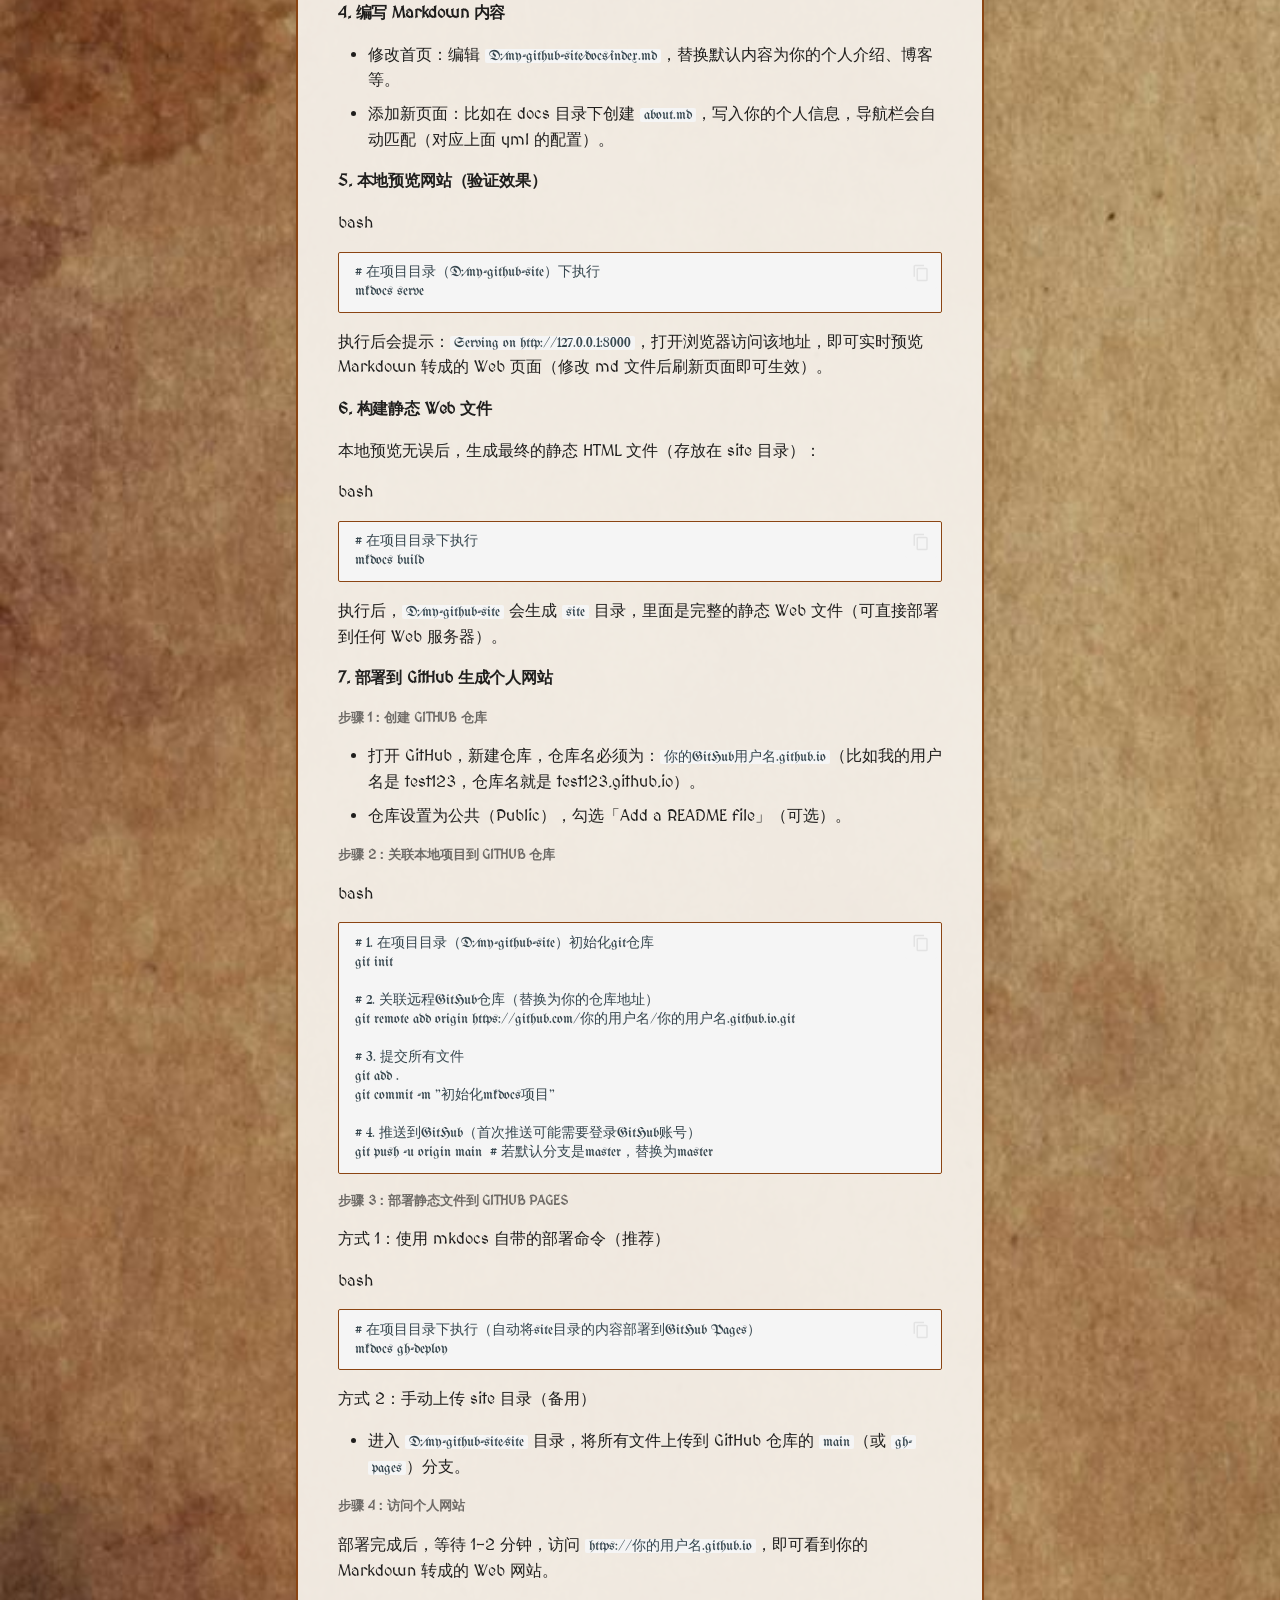
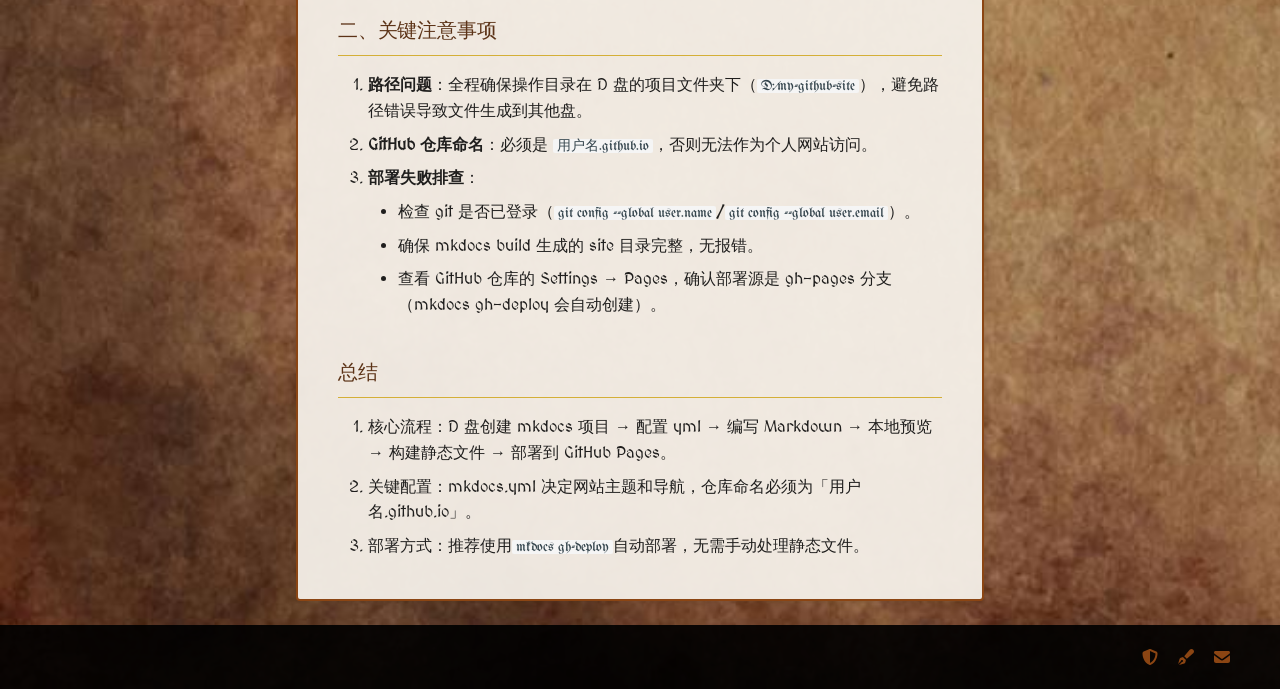
<file: site/1/index.html>
<!DOCTYPE html><html lang=en class=no-js><head><meta charset=utf-8><meta name=viewport content="width=device-width,initial-scale=1"><meta name=description content="基于 mkdocs + GitHub Pages 打造的中世纪风格个人站点"><meta name=author content=达尔姆斯><link href=https://your-username.github.io/your-repo/1/ rel=canonical><link rel=icon href=../assets/images/favicon.png><meta name=generator content="mkdocs-1.6.1, mkdocs-material-9.7.5"><title>1 - 达尔姆斯</title><link rel=stylesheet href=../assets/stylesheets/main.484c7ddc.min.css><link rel=stylesheet href=../assets/stylesheets/palette.ab4e12ef.min.css><link rel=preconnect href=https://fonts.gstatic.com crossorigin><link rel=stylesheet href="https://fonts.googleapis.com/css?family=MedievalSharp:300,300i,400,400i,700,700i%7CUnifrakturMaguntia:400,400i,700,700i&display=fallback"><style>:root{--md-text-font:"MedievalSharp";--md-code-font:"UnifrakturMaguntia"}</style><link rel=stylesheet href=../stylesheets/medieval.css><script>__md_scope=new URL("..",location),__md_hash=e=>[...e].reduce(((e,_)=>(e<<5)-e+_.charCodeAt(0)),0),__md_get=(e,_=localStorage,t=__md_scope)=>JSON.parse(_.getItem(t.pathname+"."+e)),__md_set=(e,_,t=localStorage,a=__md_scope)=>{try{t.setItem(a.pathname+"."+e,JSON.stringify(_))}catch(e){}}</script><!-- 引入中世纪风格字体 --><link rel=preconnect href=https://fonts.googleapis.com><link rel=preconnect href=https://fonts.gstatic.com crossorigin><link href="https://fonts.googleapis.com/css2?family=MedievalSharp&family=UnifrakturMaguntia&display=swap" rel=stylesheet><style>
    :root {
      --md-text-font: "MedievalSharp";
      --md-code-font: "UnifrakturMaguntia";
    }
  </style><link href=../assets/stylesheets/glightbox.min.css rel=stylesheet><script src=../assets/javascripts/glightbox.min.js></script><style id=glightbox-style>
            html.glightbox-open { overflow: initial; height: 100%; }
            .gslide-title { margin-top: 0px; user-select: text; }
            .gslide-desc { color: #666; user-select: text; }
            .gslide-image img { background: white; }
            .gscrollbar-fixer { padding-right: 15px; }
            .gdesc-inner { font-size: 0.75rem; }
            body[data-md-color-scheme="slate"] .gdesc-inner { background: var(--md-default-bg-color); }
            body[data-md-color-scheme="slate"] .gslide-title { color: var(--md-default-fg-color); }
            body[data-md-color-scheme="slate"] .gslide-desc { color: var(--md-default-fg-color); }
        </style></head> <body dir=ltr data-md-color-scheme=default data-md-color-primary=brown data-md-color-accent=amber> <input class=md-toggle data-md-toggle=drawer type=checkbox id=__drawer autocomplete=off> <input class=md-toggle data-md-toggle=search type=checkbox id=__search autocomplete=off> <label class=md-overlay for=__drawer></label> <div data-md-component=skip> <a href=#windows-d class=md-skip> Skip to content </a> </div> <div data-md-component=announce> </div> <header class=md-header data-md-component=header> <nav class="md-header__inner md-grid" aria-label=Header> <a href=.. title=达尔姆斯 class="md-header__button md-logo" aria-label=达尔姆斯 data-md-component=logo> <svg xmlns=http://www.w3.org/2000/svg viewbox="0 0 24 24"><path d="M12 8a3 3 0 0 0 3-3 3 3 0 0 0-3-3 3 3 0 0 0-3 3 3 3 0 0 0 3 3m0 3.54C9.64 9.35 6.5 8 3 8v11c3.5 0 6.64 1.35 9 3.54 2.36-2.19 5.5-3.54 9-3.54V8c-3.5 0-6.64 1.35-9 3.54"></path></svg> </a> <label class="md-header__button md-icon" for=__drawer> <svg xmlns=http://www.w3.org/2000/svg viewbox="0 0 24 24"><path d="M3 6h18v2H3zm0 5h18v2H3zm0 5h18v2H3z"></path></svg> </label> <div class=md-header__title data-md-component=header-title> <div class=md-header__ellipsis> <div class=md-header__topic> <span class=md-ellipsis> 达尔姆斯 </span> </div> <div class=md-header__topic data-md-component=header-topic> <span class=md-ellipsis> 1 </span> </div> </div> </div> <label class="md-header__button md-icon" for=__search> <svg xmlns=http://www.w3.org/2000/svg viewbox="0 0 24 24"><path d="M9.5 3A6.5 6.5 0 0 1 16 9.5c0 1.61-.59 3.09-1.56 4.23l.27.27h.79l5 5-1.5 1.5-5-5v-.79l-.27-.27A6.52 6.52 0 0 1 9.5 16 6.5 6.5 0 0 1 3 9.5 6.5 6.5 0 0 1 9.5 3m0 2C7 5 5 7 5 9.5S7 14 9.5 14 14 12 14 9.5 12 5 9.5 5"></path></svg> </label> <div class=md-search data-md-component=search role=dialog> <label class=md-search__overlay for=__search></label> <div class=md-search__inner role=search> <form class=md-search__form name=search> <input type=text class=md-search__input name=query aria-label=Search placeholder=Search autocapitalize=off autocorrect=off autocomplete=off spellcheck=false data-md-component=search-query required> <label class="md-search__icon md-icon" for=__search> <svg xmlns=http://www.w3.org/2000/svg viewbox="0 0 24 24"><path d="M9.5 3A6.5 6.5 0 0 1 16 9.5c0 1.61-.59 3.09-1.56 4.23l.27.27h.79l5 5-1.5 1.5-5-5v-.79l-.27-.27A6.52 6.52 0 0 1 9.5 16 6.5 6.5 0 0 1 3 9.5 6.5 6.5 0 0 1 9.5 3m0 2C7 5 5 7 5 9.5S7 14 9.5 14 14 12 14 9.5 12 5 9.5 5"></path></svg> <svg xmlns=http://www.w3.org/2000/svg viewbox="0 0 24 24"><path d="M20 11v2H8l5.5 5.5-1.42 1.42L4.16 12l7.92-7.92L13.5 5.5 8 11z"></path></svg> </label> <nav class=md-search__options aria-label=Search> <button type=reset class="md-search__icon md-icon" title=Clear aria-label=Clear tabindex=-1> <svg xmlns=http://www.w3.org/2000/svg viewbox="0 0 24 24"><path d="M19 6.41 17.59 5 12 10.59 6.41 5 5 6.41 10.59 12 5 17.59 6.41 19 12 13.41 17.59 19 19 17.59 13.41 12z"></path></svg> </button> </nav> <div class=md-search__suggest data-md-component=search-suggest></div> </form> <div class=md-search__output> <div class=md-search__scrollwrap tabindex=0 data-md-scrollfix> <div class=md-search-result data-md-component=search-result> <div class=md-search-result__meta> Initializing search </div> <ol class=md-search-result__list role=presentation></ol> </div> </div> </div> </div> </div> </nav> </header> <div class=md-container data-md-component=container> <nav class=md-tabs aria-label=Tabs data-md-component=tabs> <div class=md-grid> <ul class=md-tabs__list> <li class=md-tabs__item> <a href=.. class=md-tabs__link> 首页 </a> </li> <li class=md-tabs__item> <a href=../about/ class=md-tabs__link> 关于我 </a> </li> </ul> </div> </nav> <main class=md-main data-md-component=main> <div class="md-main__inner md-grid"> <div class="md-sidebar md-sidebar--primary" data-md-component=sidebar data-md-type=navigation> <div class=md-sidebar__scrollwrap> <div class=md-sidebar__inner> <nav class="md-nav md-nav--primary md-nav--lifted" aria-label=Navigation data-md-level=0> <label class=md-nav__title for=__drawer> <a href=.. title=达尔姆斯 class="md-nav__button md-logo" aria-label=达尔姆斯 data-md-component=logo> <svg xmlns=http://www.w3.org/2000/svg viewbox="0 0 24 24"><path d="M12 8a3 3 0 0 0 3-3 3 3 0 0 0-3-3 3 3 0 0 0-3 3 3 3 0 0 0 3 3m0 3.54C9.64 9.35 6.5 8 3 8v11c3.5 0 6.64 1.35 9 3.54 2.36-2.19 5.5-3.54 9-3.54V8c-3.5 0-6.64 1.35-9 3.54"></path></svg> </a> 达尔姆斯 </label> <ul class=md-nav__list data-md-scrollfix> <li class=md-nav__item> <a href=.. class=md-nav__link> <span class=md-ellipsis> 首页 </span> </a> </li> <li class=md-nav__item> <a href=../about/ class=md-nav__link> <span class=md-ellipsis> 关于我 </span> </a> </li> </ul> </nav> </div> </div> </div> <div class="md-sidebar md-sidebar--secondary" data-md-component=sidebar data-md-type=toc> <div class=md-sidebar__scrollwrap> <div class=md-sidebar__inner> <nav class="md-nav md-nav--secondary" aria-label="Table of contents"> <label class=md-nav__title for=__toc> <span class="md-nav__icon md-icon"></span> Table of contents </label> <ul class=md-nav__list data-md-component=toc data-md-scrollfix> <li class=md-nav__item> <a href=#windows-d class=md-nav__link> <span class=md-ellipsis> 一、完整操作步骤（Windows 系统，文件存放 D 盘） </span> </a> </li> <li class=md-nav__item> <a href=#_1 class=md-nav__link> <span class=md-ellipsis> 二、关键注意事项 </span> </a> </li> <li class=md-nav__item> <a href=#_2 class=md-nav__link> <span class=md-ellipsis> 总结 </span> </a> </li> </ul> </nav> </div> </div> </div> <div class=md-content data-md-component=content> <article class="md-content__inner md-typeset"> <h1>1</h1> <h3 id=windows-d>一、完整操作步骤（Windows 系统，文件存放 D 盘）<a class=headerlink href=#windows-d title="Permanent link">¶</a></h3> <h4 id=1-python>1. 环境准备（前提：安装 Python）<a class=headerlink href=#1-python title="Permanent link">¶</a></h4> <p>mkdocs 是 Python 编写的工具，需先安装 Python（建议 3.8+），安装时务必勾选「Add Python to PATH」。</p> <p>验证 Python 安装：</p> <p>bash</p> <div class=highlight><pre><span></span><code># 打开CMD命令提示符，执行
python --version  # 或 python3 --version
pip --version     # 验证pip是否可用
</code></pre></div> <p>安装 mkdocs：</p> <p>bash</p> <div class=highlight><pre><span></span><code>pip install mkdocs  # 核心工具
pip install mkdocs-material  # 推荐美观的主题（可选，提升网站颜值）
</code></pre></div> <h4 id=2-d-mkdocs>2. 在 D 盘创建 mkdocs 项目<a class=headerlink href=#2-d-mkdocs title="Permanent link">¶</a></h4> <p>bash</p> <div class=highlight><pre><span></span><code># 1. 切换到D盘
D:

# 2. 创建mkdocs项目（项目名自定义，比如my-github-site）
mkdocs new my-github-site

# 3. 进入项目目录（后续操作都在这个目录下）
cd my-github-site
</code></pre></div> <p>项目创建后，D 盘会生成 <code>D:\my-github-site</code> 目录，结构如下：</p> <p>已生成代码</p> <h4 id=3-mkdocs-mkdocsyml>3. 配置 mkdocs（修改 mkdocs.yml）<a class=headerlink href=#3-mkdocs-mkdocsyml title="Permanent link">¶</a></h4> <p>打开 <code>D:\my-github-site\mkdocs.yml</code>，替换为以下内容（基础配置，可按需修改）：</p> <p>yaml</p> <div class=highlight><pre><span></span><code># 网站标题
site_name: 我的个人网站
# 网站描述（可选）
site_description: 基于mkdocs+GitHub Pages的个人站点
# 使用Material主题（需提前安装mkdocs-material）
theme:
  name: material
# 导航栏配置（对应docs下的markdown文件）
nav:
  - 首页: index.md
  - 关于我: about.md  # 后续可在docs下创建about.md
# 代码高亮（可选）
markdown_extensions:
  - codehilite
  - toc:
      permalink: true
</code></pre></div> <h4 id=4-markdown>4. 编写 Markdown 内容<a class=headerlink href=#4-markdown title="Permanent link">¶</a></h4> <ul> <li>修改首页：编辑 <code>D:\my-github-site\docs\index.md</code>，替换默认内容为你的个人介绍、博客等。</li> <li>添加新页面：比如在 docs 目录下创建 <code>about.md</code>，写入你的个人信息，导航栏会自动匹配（对应上面 yml 的配置）。</li> </ul> <h4 id=5>5. 本地预览网站（验证效果）<a class=headerlink href=#5 title="Permanent link">¶</a></h4> <p>bash</p> <div class=highlight><pre><span></span><code># 在项目目录（D:\my-github-site）下执行
mkdocs serve
</code></pre></div> <p>执行后会提示：<code>Serving on http://127.0.0.1:8000</code>，打开浏览器访问该地址，即可实时预览 Markdown 转成的 Web 页面（修改 md 文件后刷新页面即可生效）。</p> <h4 id=6-web>6. 构建静态 Web 文件<a class=headerlink href=#6-web title="Permanent link">¶</a></h4> <p>本地预览无误后，生成最终的静态 HTML 文件（存放在 site 目录）：</p> <p>bash</p> <div class=highlight><pre><span></span><code># 在项目目录下执行
mkdocs build
</code></pre></div> <p>执行后，<code>D:\my-github-site</code> 会生成 <code>site</code> 目录，里面是完整的静态 Web 文件（可直接部署到任何 Web 服务器）。</p> <h4 id=7-github>7. 部署到 GitHub 生成个人网站<a class=headerlink href=#7-github title="Permanent link">¶</a></h4> <h5 id=1-github>步骤 1：创建 GitHub 仓库<a class=headerlink href=#1-github title="Permanent link">¶</a></h5> <ul> <li>打开 GitHub，新建仓库，仓库名必须为：<code>你的GitHub用户名.github.io</code>（比如我的用户名是 test123，仓库名就是 test123.github.io）。</li> <li>仓库设置为公共（Public），勾选「Add a README file」（可选）。</li> </ul> <h5 id=2-github>步骤 2：关联本地项目到 GitHub 仓库<a class=headerlink href=#2-github title="Permanent link">¶</a></h5> <p>bash</p> <div class=highlight><pre><span></span><code># 1. 在项目目录（D:\my-github-site）初始化git仓库
git init

# 2. 关联远程GitHub仓库（替换为你的仓库地址）
git remote add origin https://github.com/你的用户名/你的用户名.github.io.git

# 3. 提交所有文件
git add .
git commit -m "初始化mkdocs项目"

# 4. 推送到GitHub（首次推送可能需要登录GitHub账号）
git push -u origin main  # 若默认分支是master，替换为master
</code></pre></div> <h5 id=3-github-pages>步骤 3：部署静态文件到 GitHub Pages<a class=headerlink href=#3-github-pages title="Permanent link">¶</a></h5> <p>方式 1：使用 mkdocs 自带的部署命令（推荐）</p> <p>bash</p> <div class=highlight><pre><span></span><code># 在项目目录下执行（自动将site目录的内容部署到GitHub Pages）
mkdocs gh-deploy
</code></pre></div> <p>方式 2：手动上传 site 目录（备用）</p> <ul> <li>进入 <code>D:\my-github-site\site</code> 目录，将所有文件上传到 GitHub 仓库的 <code>main</code>（或 <code>gh-pages</code>）分支。</li> </ul> <h5 id=4>步骤 4：访问个人网站<a class=headerlink href=#4 title="Permanent link">¶</a></h5> <p>部署完成后，等待 1-2 分钟，访问 <code>https://你的用户名.github.io</code>，即可看到你的 Markdown 转成的 Web 网站。</p> <h3 id=_1>二、关键注意事项<a class=headerlink href=#_1 title="Permanent link">¶</a></h3> <ol> <li><strong>路径问题</strong>：全程确保操作目录在 D 盘的项目文件夹下（<code>D:\my-github-site</code>），避免路径错误导致文件生成到其他盘。</li> <li><strong>GitHub 仓库命名</strong>：必须是 <code>用户名.github.io</code>，否则无法作为个人网站访问。</li> <li> <p><strong>部署失败排查</strong>：</p> <ul> <li>检查 git 是否已登录（<code>git config --global user.name</code>/<code>git config --global user.email</code>）。</li> <li>确保 mkdocs build 生成的 site 目录完整，无报错。</li> <li>查看 GitHub 仓库的 Settings → Pages，确认部署源是 gh-pages 分支（mkdocs gh-deploy 会自动创建）。</li> </ul> </li> </ol> <h3 id=_2>总结<a class=headerlink href=#_2 title="Permanent link">¶</a></h3> <ol> <li>核心流程：D 盘创建 mkdocs 项目 → 配置 yml → 编写 Markdown → 本地预览 → 构建静态文件 → 部署到 GitHub Pages。</li> <li>关键配置：mkdocs.yml 决定网站主题和导航，仓库命名必须为「用户名.github.io」。</li> <li>部署方式：推荐使用<code>mkdocs gh-deploy</code>自动部署，无需手动处理静态文件。</li> </ol> </article> </div> <script>var target=document.getElementById(location.hash.slice(1));target&&target.name&&(target.checked=target.name.startsWith("__tabbed_"))</script> </div> <button type=button class="md-top md-icon" data-md-component=top hidden> <svg xmlns=http://www.w3.org/2000/svg viewbox="0 0 24 24"><path d="M13 20h-2V8l-5.5 5.5-1.42-1.42L12 4.16l7.92 7.92-1.42 1.42L13 8z"></path></svg> Back to top </button> </main> <footer class=md-footer> <div class="md-footer-meta md-typeset"> <div class="md-footer-meta__inner md-grid"> <div class=md-copyright> </div> <div class=md-social> <a href=https://github.com/your-username target=_blank rel=noopener title=github.com class=md-social__link> <svg xmlns=http://www.w3.org/2000/svg viewbox="0 0 512 512"><!-- Font Awesome Free 7.1.0 by @fontawesome - https://fontawesome.com License - https://fontawesome.com/license/free (Icons: CC BY 4.0, Fonts: SIL OFL 1.1, Code: MIT License) Copyright 2025 Fonticons, Inc.--><path d="M256 0c4.6 0 9.2 1 13.4 2.9l188.4 79.9c22 9.3 38.4 31 38.3 57.2-.5 99.2-41.3 280.7-213.6 363.2-16.7 8-36.1 8-52.8 0C57.3 420.7 16.6 239.2 16.1 140c-.1-26.2 16.3-47.9 38.3-57.2L242.7 2.9C246.9 1 251.4 0 256 0m0 66.8v378.1c138-66.8 175.1-214.8 176-303.4L256 66.9z"></path></svg> </a> <a href=https://www.zhihu.com/people/your-id target=_blank rel=noopener title=www.zhihu.com class=md-social__link> <svg xmlns=http://www.w3.org/2000/svg viewbox="0 0 512 512"><!-- Font Awesome Free 7.1.0 by @fontawesome - https://fontawesome.com License - https://fontawesome.com/license/free (Icons: CC BY 4.0, Fonts: SIL OFL 1.1, Code: MIT License) Copyright 2025 Fonticons, Inc.--><path d="M373.5 27.1C388.5 9.9 410.2 0 433.1 0c43.6 0 79 35.4 79 79 0 22.8-9.9 44.6-27.1 59.6L283.7 313.8 273 303l-64-64-10.8-10.7zM161.1 259c.9 1 26.9 27 77.9 78l13.9 13.9-17.1 74.2c-3.9 17.1-16.9 30.7-33.8 35.4L32.2 508l92.3-92.3c1.2.1 2.3.2 3.5.2 17.7 0 32-14.3 32-32s-14.3-32-32-32-32 14.3-32 32c0 1.2.1 2.4.2 3.5L3.9 479.8 51.5 310c4.7-16.9 18.3-29.9 35.4-33.8z"></path></svg> </a> <a href=mailto:your-email@example.com target=_blank rel=noopener title class=md-social__link> <svg xmlns=http://www.w3.org/2000/svg viewbox="0 0 512 512"><!-- Font Awesome Free 7.1.0 by @fontawesome - https://fontawesome.com License - https://fontawesome.com/license/free (Icons: CC BY 4.0, Fonts: SIL OFL 1.1, Code: MIT License) Copyright 2025 Fonticons, Inc.--><path d="M48 64C21.5 64 0 85.5 0 112c0 15.1 7.1 29.3 19.2 38.4l208 156a48 48 0 0 0 57.6 0l208-156c12.1-9.1 19.2-23.3 19.2-38.4 0-26.5-21.5-48-48-48zM0 196v188c0 35.3 28.7 64 64 64h384c35.3 0 64-28.7 64-64V196L313.6 344.8c-34.1 25.6-81.1 25.6-115.2 0z"></path></svg> </a> </div> </div> </div> </footer> </div> <div class=md-dialog data-md-component=dialog> <div class="md-dialog__inner md-typeset"></div> </div> <script id=__config type=application/json>{"annotate": null, "base": "..", "features": ["navigation.tabs", "navigation.sections", "navigation.expand", "navigation.top", "search.suggest", "search.highlight", "content.code.copy"], "search": "../assets/javascripts/workers/search.2c215733.min.js", "tags": null, "translations": {"clipboard.copied": "Copied to clipboard", "clipboard.copy": "Copy to clipboard", "search.result.more.one": "1 more on this page", "search.result.more.other": "# more on this page", "search.result.none": "No matching documents", "search.result.one": "1 matching document", "search.result.other": "# matching documents", "search.result.placeholder": "Type to start searching", "search.result.term.missing": "Missing", "select.version": "Select version"}, "version": null}</script> <script src=../assets/javascripts/bundle.79ae519e.min.js></script> <script id=init-glightbox>const lightbox = GLightbox({"touchNavigation": true, "loop": false, "zoomable": true, "draggable": true, "openEffect": "zoom", "closeEffect": "zoom", "slideEffect": "slide"});
document$.subscribe(()=>{ lightbox.reload(); });
</script></body></html>
</file>
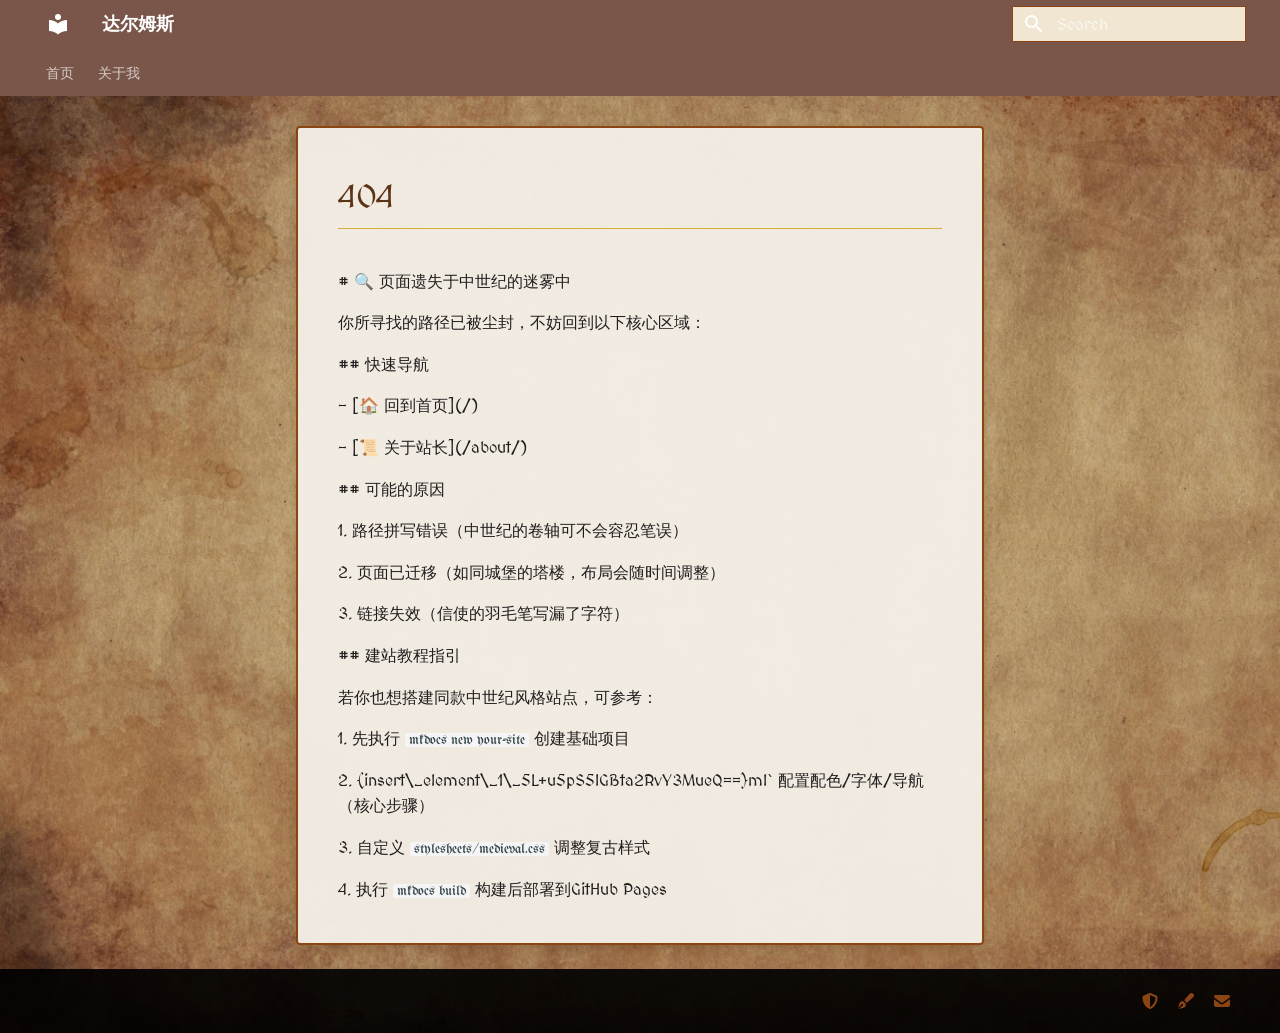
<file: site/404/index.html>
<!DOCTYPE html><html lang=en class=no-js><head><meta charset=utf-8><meta name=viewport content="width=device-width,initial-scale=1"><meta name=description content="基于 mkdocs + GitHub Pages 打造的中世纪风格个人站点"><meta name=author content=达尔姆斯><link href=https://your-username.github.io/your-repo/404/ rel=canonical><link rel=icon href=../assets/images/favicon.png><meta name=generator content="mkdocs-1.6.1, mkdocs-material-9.7.5"><title>404 - 达尔姆斯</title><link rel=stylesheet href=../assets/stylesheets/main.484c7ddc.min.css><link rel=stylesheet href=../assets/stylesheets/palette.ab4e12ef.min.css><link rel=preconnect href=https://fonts.gstatic.com crossorigin><link rel=stylesheet href="https://fonts.googleapis.com/css?family=MedievalSharp:300,300i,400,400i,700,700i%7CUnifrakturMaguntia:400,400i,700,700i&display=fallback"><style>:root{--md-text-font:"MedievalSharp";--md-code-font:"UnifrakturMaguntia"}</style><link rel=stylesheet href=../stylesheets/medieval.css><script>__md_scope=new URL("..",location),__md_hash=e=>[...e].reduce(((e,_)=>(e<<5)-e+_.charCodeAt(0)),0),__md_get=(e,_=localStorage,t=__md_scope)=>JSON.parse(_.getItem(t.pathname+"."+e)),__md_set=(e,_,t=localStorage,a=__md_scope)=>{try{t.setItem(a.pathname+"."+e,JSON.stringify(_))}catch(e){}}</script><!-- 引入中世纪风格字体 --><link rel=preconnect href=https://fonts.googleapis.com><link rel=preconnect href=https://fonts.gstatic.com crossorigin><link href="https://fonts.googleapis.com/css2?family=MedievalSharp&family=UnifrakturMaguntia&display=swap" rel=stylesheet><style>
    :root {
      --md-text-font: "MedievalSharp";
      --md-code-font: "UnifrakturMaguntia";
    }
  </style><link href=../assets/stylesheets/glightbox.min.css rel=stylesheet><script src=../assets/javascripts/glightbox.min.js></script><style id=glightbox-style>
            html.glightbox-open { overflow: initial; height: 100%; }
            .gslide-title { margin-top: 0px; user-select: text; }
            .gslide-desc { color: #666; user-select: text; }
            .gslide-image img { background: white; }
            .gscrollbar-fixer { padding-right: 15px; }
            .gdesc-inner { font-size: 0.75rem; }
            body[data-md-color-scheme="slate"] .gdesc-inner { background: var(--md-default-bg-color); }
            body[data-md-color-scheme="slate"] .gslide-title { color: var(--md-default-fg-color); }
            body[data-md-color-scheme="slate"] .gslide-desc { color: var(--md-default-fg-color); }
        </style></head> <body dir=ltr data-md-color-scheme=default data-md-color-primary=brown data-md-color-accent=amber> <input class=md-toggle data-md-toggle=drawer type=checkbox id=__drawer autocomplete=off> <input class=md-toggle data-md-toggle=search type=checkbox id=__search autocomplete=off> <label class=md-overlay for=__drawer></label> <div data-md-component=skip> </div> <div data-md-component=announce> </div> <header class=md-header data-md-component=header> <nav class="md-header__inner md-grid" aria-label=Header> <a href=.. title=达尔姆斯 class="md-header__button md-logo" aria-label=达尔姆斯 data-md-component=logo> <svg xmlns=http://www.w3.org/2000/svg viewbox="0 0 24 24"><path d="M12 8a3 3 0 0 0 3-3 3 3 0 0 0-3-3 3 3 0 0 0-3 3 3 3 0 0 0 3 3m0 3.54C9.64 9.35 6.5 8 3 8v11c3.5 0 6.64 1.35 9 3.54 2.36-2.19 5.5-3.54 9-3.54V8c-3.5 0-6.64 1.35-9 3.54"></path></svg> </a> <label class="md-header__button md-icon" for=__drawer> <svg xmlns=http://www.w3.org/2000/svg viewbox="0 0 24 24"><path d="M3 6h18v2H3zm0 5h18v2H3zm0 5h18v2H3z"></path></svg> </label> <div class=md-header__title data-md-component=header-title> <div class=md-header__ellipsis> <div class=md-header__topic> <span class=md-ellipsis> 达尔姆斯 </span> </div> <div class=md-header__topic data-md-component=header-topic> <span class=md-ellipsis> 404 </span> </div> </div> </div> <label class="md-header__button md-icon" for=__search> <svg xmlns=http://www.w3.org/2000/svg viewbox="0 0 24 24"><path d="M9.5 3A6.5 6.5 0 0 1 16 9.5c0 1.61-.59 3.09-1.56 4.23l.27.27h.79l5 5-1.5 1.5-5-5v-.79l-.27-.27A6.52 6.52 0 0 1 9.5 16 6.5 6.5 0 0 1 3 9.5 6.5 6.5 0 0 1 9.5 3m0 2C7 5 5 7 5 9.5S7 14 9.5 14 14 12 14 9.5 12 5 9.5 5"></path></svg> </label> <div class=md-search data-md-component=search role=dialog> <label class=md-search__overlay for=__search></label> <div class=md-search__inner role=search> <form class=md-search__form name=search> <input type=text class=md-search__input name=query aria-label=Search placeholder=Search autocapitalize=off autocorrect=off autocomplete=off spellcheck=false data-md-component=search-query required> <label class="md-search__icon md-icon" for=__search> <svg xmlns=http://www.w3.org/2000/svg viewbox="0 0 24 24"><path d="M9.5 3A6.5 6.5 0 0 1 16 9.5c0 1.61-.59 3.09-1.56 4.23l.27.27h.79l5 5-1.5 1.5-5-5v-.79l-.27-.27A6.52 6.52 0 0 1 9.5 16 6.5 6.5 0 0 1 3 9.5 6.5 6.5 0 0 1 9.5 3m0 2C7 5 5 7 5 9.5S7 14 9.5 14 14 12 14 9.5 12 5 9.5 5"></path></svg> <svg xmlns=http://www.w3.org/2000/svg viewbox="0 0 24 24"><path d="M20 11v2H8l5.5 5.5-1.42 1.42L4.16 12l7.92-7.92L13.5 5.5 8 11z"></path></svg> </label> <nav class=md-search__options aria-label=Search> <button type=reset class="md-search__icon md-icon" title=Clear aria-label=Clear tabindex=-1> <svg xmlns=http://www.w3.org/2000/svg viewbox="0 0 24 24"><path d="M19 6.41 17.59 5 12 10.59 6.41 5 5 6.41 10.59 12 5 17.59 6.41 19 12 13.41 17.59 19 19 17.59 13.41 12z"></path></svg> </button> </nav> <div class=md-search__suggest data-md-component=search-suggest></div> </form> <div class=md-search__output> <div class=md-search__scrollwrap tabindex=0 data-md-scrollfix> <div class=md-search-result data-md-component=search-result> <div class=md-search-result__meta> Initializing search </div> <ol class=md-search-result__list role=presentation></ol> </div> </div> </div> </div> </div> </nav> </header> <div class=md-container data-md-component=container> <nav class=md-tabs aria-label=Tabs data-md-component=tabs> <div class=md-grid> <ul class=md-tabs__list> <li class=md-tabs__item> <a href=.. class=md-tabs__link> 首页 </a> </li> <li class=md-tabs__item> <a href=../about/ class=md-tabs__link> 关于我 </a> </li> </ul> </div> </nav> <main class=md-main data-md-component=main> <div class="md-main__inner md-grid"> <div class="md-sidebar md-sidebar--primary" data-md-component=sidebar data-md-type=navigation> <div class=md-sidebar__scrollwrap> <div class=md-sidebar__inner> <nav class="md-nav md-nav--primary md-nav--lifted" aria-label=Navigation data-md-level=0> <label class=md-nav__title for=__drawer> <a href=.. title=达尔姆斯 class="md-nav__button md-logo" aria-label=达尔姆斯 data-md-component=logo> <svg xmlns=http://www.w3.org/2000/svg viewbox="0 0 24 24"><path d="M12 8a3 3 0 0 0 3-3 3 3 0 0 0-3-3 3 3 0 0 0-3 3 3 3 0 0 0 3 3m0 3.54C9.64 9.35 6.5 8 3 8v11c3.5 0 6.64 1.35 9 3.54 2.36-2.19 5.5-3.54 9-3.54V8c-3.5 0-6.64 1.35-9 3.54"></path></svg> </a> 达尔姆斯 </label> <ul class=md-nav__list data-md-scrollfix> <li class=md-nav__item> <a href=.. class=md-nav__link> <span class=md-ellipsis> 首页 </span> </a> </li> <li class=md-nav__item> <a href=../about/ class=md-nav__link> <span class=md-ellipsis> 关于我 </span> </a> </li> </ul> </nav> </div> </div> </div> <div class="md-sidebar md-sidebar--secondary" data-md-component=sidebar data-md-type=toc> <div class=md-sidebar__scrollwrap> <div class=md-sidebar__inner> <nav class="md-nav md-nav--secondary" aria-label="Table of contents"> </nav> </div> </div> </div> <div class=md-content data-md-component=content> <article class="md-content__inner md-typeset"> <h1>404</h1> <p># 🔍 页面遗失于中世纪的迷雾中</p> <p>你所寻找的路径已被尘封，不妨回到以下核心区域：</p> <p>## 快速导航</p> <p>- [🏠 回到首页](/)</p> <p>- [📜 关于站长](/about/)</p> <p>## 可能的原因</p> <p>1. 路径拼写错误（中世纪的卷轴可不会容忍笔误）</p> <p>2. 页面已迁移（如同城堡的塔楼，布局会随时间调整）</p> <p>3. 链接失效（信使的羽毛笔写漏了字符）</p> <p>## 建站教程指引</p> <p>若你也想搭建同款中世纪风格站点，可参考：</p> <p>1. 先执行 <code>mkdocs new your-site</code> 创建基础项目</p> <p>2. {insert\_element\_1\_5L+u5pS5IGBta2RvY3MueQ==}ml` 配置配色/字体/导航（核心步骤）</p> <p>3. 自定义 <code>stylesheets/medieval.css</code> 调整复古样式</p> <p>4. 执行 <code>mkdocs build</code> 构建后部署到GitHub Pages</p> </article> </div> <script>var target=document.getElementById(location.hash.slice(1));target&&target.name&&(target.checked=target.name.startsWith("__tabbed_"))</script> </div> <button type=button class="md-top md-icon" data-md-component=top hidden> <svg xmlns=http://www.w3.org/2000/svg viewbox="0 0 24 24"><path d="M13 20h-2V8l-5.5 5.5-1.42-1.42L12 4.16l7.92 7.92-1.42 1.42L13 8z"></path></svg> Back to top </button> </main> <footer class=md-footer> <div class="md-footer-meta md-typeset"> <div class="md-footer-meta__inner md-grid"> <div class=md-copyright> </div> <div class=md-social> <a href=https://github.com/your-username target=_blank rel=noopener title=github.com class=md-social__link> <svg xmlns=http://www.w3.org/2000/svg viewbox="0 0 512 512"><!-- Font Awesome Free 7.1.0 by @fontawesome - https://fontawesome.com License - https://fontawesome.com/license/free (Icons: CC BY 4.0, Fonts: SIL OFL 1.1, Code: MIT License) Copyright 2025 Fonticons, Inc.--><path d="M256 0c4.6 0 9.2 1 13.4 2.9l188.4 79.9c22 9.3 38.4 31 38.3 57.2-.5 99.2-41.3 280.7-213.6 363.2-16.7 8-36.1 8-52.8 0C57.3 420.7 16.6 239.2 16.1 140c-.1-26.2 16.3-47.9 38.3-57.2L242.7 2.9C246.9 1 251.4 0 256 0m0 66.8v378.1c138-66.8 175.1-214.8 176-303.4L256 66.9z"></path></svg> </a> <a href=https://www.zhihu.com/people/your-id target=_blank rel=noopener title=www.zhihu.com class=md-social__link> <svg xmlns=http://www.w3.org/2000/svg viewbox="0 0 512 512"><!-- Font Awesome Free 7.1.0 by @fontawesome - https://fontawesome.com License - https://fontawesome.com/license/free (Icons: CC BY 4.0, Fonts: SIL OFL 1.1, Code: MIT License) Copyright 2025 Fonticons, Inc.--><path d="M373.5 27.1C388.5 9.9 410.2 0 433.1 0c43.6 0 79 35.4 79 79 0 22.8-9.9 44.6-27.1 59.6L283.7 313.8 273 303l-64-64-10.8-10.7zM161.1 259c.9 1 26.9 27 77.9 78l13.9 13.9-17.1 74.2c-3.9 17.1-16.9 30.7-33.8 35.4L32.2 508l92.3-92.3c1.2.1 2.3.2 3.5.2 17.7 0 32-14.3 32-32s-14.3-32-32-32-32 14.3-32 32c0 1.2.1 2.4.2 3.5L3.9 479.8 51.5 310c4.7-16.9 18.3-29.9 35.4-33.8z"></path></svg> </a> <a href=mailto:your-email@example.com target=_blank rel=noopener title class=md-social__link> <svg xmlns=http://www.w3.org/2000/svg viewbox="0 0 512 512"><!-- Font Awesome Free 7.1.0 by @fontawesome - https://fontawesome.com License - https://fontawesome.com/license/free (Icons: CC BY 4.0, Fonts: SIL OFL 1.1, Code: MIT License) Copyright 2025 Fonticons, Inc.--><path d="M48 64C21.5 64 0 85.5 0 112c0 15.1 7.1 29.3 19.2 38.4l208 156a48 48 0 0 0 57.6 0l208-156c12.1-9.1 19.2-23.3 19.2-38.4 0-26.5-21.5-48-48-48zM0 196v188c0 35.3 28.7 64 64 64h384c35.3 0 64-28.7 64-64V196L313.6 344.8c-34.1 25.6-81.1 25.6-115.2 0z"></path></svg> </a> </div> </div> </div> </footer> </div> <div class=md-dialog data-md-component=dialog> <div class="md-dialog__inner md-typeset"></div> </div> <script id=__config type=application/json>{"annotate": null, "base": "..", "features": ["navigation.tabs", "navigation.sections", "navigation.expand", "navigation.top", "search.suggest", "search.highlight", "content.code.copy"], "search": "../assets/javascripts/workers/search.2c215733.min.js", "tags": null, "translations": {"clipboard.copied": "Copied to clipboard", "clipboard.copy": "Copy to clipboard", "search.result.more.one": "1 more on this page", "search.result.more.other": "# more on this page", "search.result.none": "No matching documents", "search.result.one": "1 matching document", "search.result.other": "# matching documents", "search.result.placeholder": "Type to start searching", "search.result.term.missing": "Missing", "select.version": "Select version"}, "version": null}</script> <script src=../assets/javascripts/bundle.79ae519e.min.js></script> <script id=init-glightbox>const lightbox = GLightbox({"touchNavigation": true, "loop": false, "zoomable": true, "draggable": true, "openEffect": "zoom", "closeEffect": "zoom", "slideEffect": "slide"});
document$.subscribe(()=>{ lightbox.reload(); });
</script></body></html>
</file>
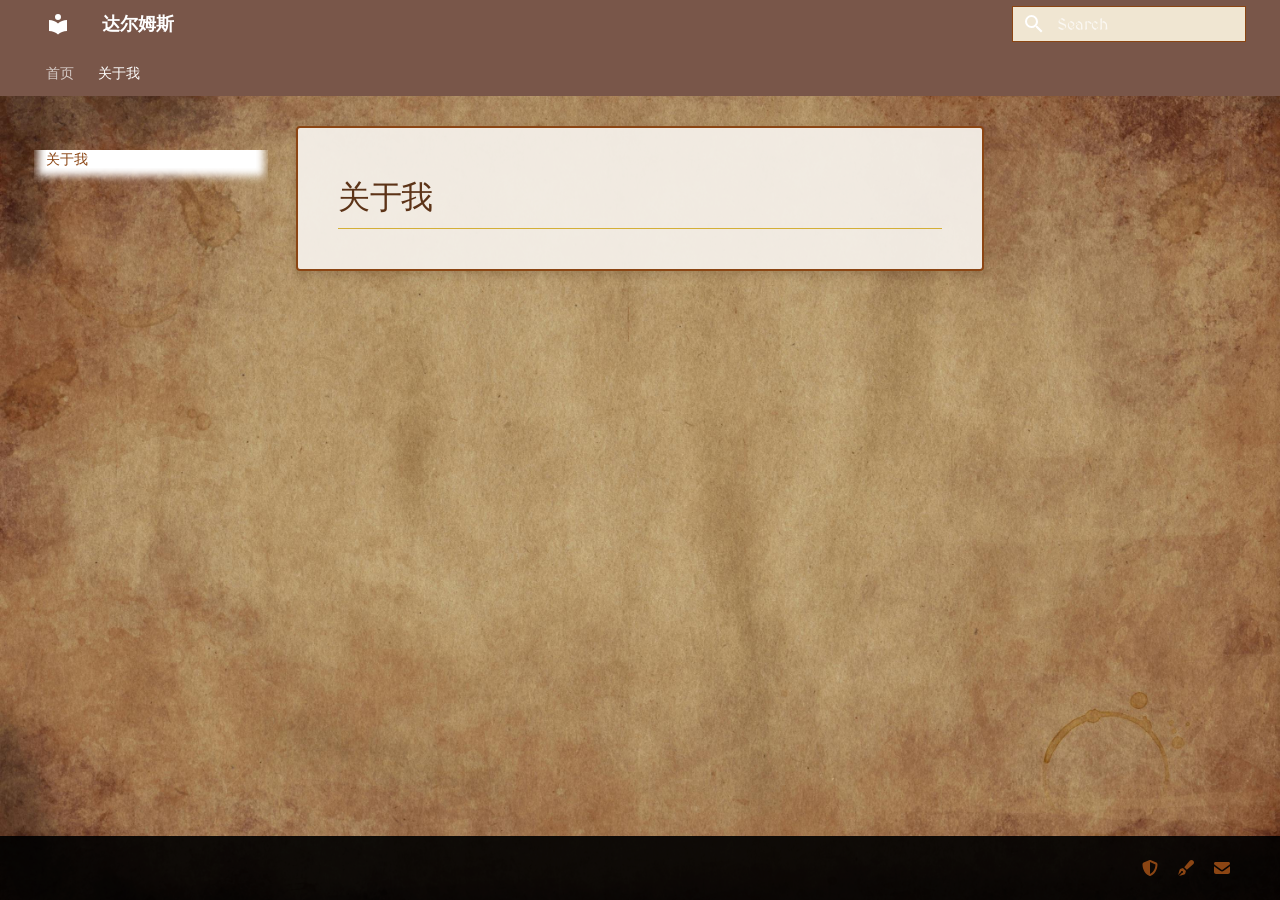
<file: site/about/index.html>
<!DOCTYPE html><html lang=en class=no-js><head><meta charset=utf-8><meta name=viewport content="width=device-width,initial-scale=1"><meta name=description content="基于 mkdocs + GitHub Pages 打造的中世纪风格个人站点"><meta name=author content=达尔姆斯><link href=https://your-username.github.io/your-repo/about/ rel=canonical><link rel=prev href=..><link rel=icon href=../assets/images/favicon.png><meta name=generator content="mkdocs-1.6.1, mkdocs-material-9.7.5"><title>关于我 - 达尔姆斯</title><link rel=stylesheet href=../assets/stylesheets/main.484c7ddc.min.css><link rel=stylesheet href=../assets/stylesheets/palette.ab4e12ef.min.css><link rel=preconnect href=https://fonts.gstatic.com crossorigin><link rel=stylesheet href="https://fonts.googleapis.com/css?family=MedievalSharp:300,300i,400,400i,700,700i%7CUnifrakturMaguntia:400,400i,700,700i&display=fallback"><style>:root{--md-text-font:"MedievalSharp";--md-code-font:"UnifrakturMaguntia"}</style><link rel=stylesheet href=../stylesheets/medieval.css><script>__md_scope=new URL("..",location),__md_hash=e=>[...e].reduce(((e,_)=>(e<<5)-e+_.charCodeAt(0)),0),__md_get=(e,_=localStorage,t=__md_scope)=>JSON.parse(_.getItem(t.pathname+"."+e)),__md_set=(e,_,t=localStorage,a=__md_scope)=>{try{t.setItem(a.pathname+"."+e,JSON.stringify(_))}catch(e){}}</script><!-- 引入中世纪风格字体 --><link rel=preconnect href=https://fonts.googleapis.com><link rel=preconnect href=https://fonts.gstatic.com crossorigin><link href="https://fonts.googleapis.com/css2?family=MedievalSharp&family=UnifrakturMaguntia&display=swap" rel=stylesheet><style>
    :root {
      --md-text-font: "MedievalSharp";
      --md-code-font: "UnifrakturMaguntia";
    }
  </style><link href=../assets/stylesheets/glightbox.min.css rel=stylesheet><script src=../assets/javascripts/glightbox.min.js></script><style id=glightbox-style>
            html.glightbox-open { overflow: initial; height: 100%; }
            .gslide-title { margin-top: 0px; user-select: text; }
            .gslide-desc { color: #666; user-select: text; }
            .gslide-image img { background: white; }
            .gscrollbar-fixer { padding-right: 15px; }
            .gdesc-inner { font-size: 0.75rem; }
            body[data-md-color-scheme="slate"] .gdesc-inner { background: var(--md-default-bg-color); }
            body[data-md-color-scheme="slate"] .gslide-title { color: var(--md-default-fg-color); }
            body[data-md-color-scheme="slate"] .gslide-desc { color: var(--md-default-fg-color); }
        </style></head> <body dir=ltr data-md-color-scheme=default data-md-color-primary=brown data-md-color-accent=amber> <input class=md-toggle data-md-toggle=drawer type=checkbox id=__drawer autocomplete=off> <input class=md-toggle data-md-toggle=search type=checkbox id=__search autocomplete=off> <label class=md-overlay for=__drawer></label> <div data-md-component=skip> </div> <div data-md-component=announce> </div> <header class=md-header data-md-component=header> <nav class="md-header__inner md-grid" aria-label=Header> <a href=.. title=达尔姆斯 class="md-header__button md-logo" aria-label=达尔姆斯 data-md-component=logo> <svg xmlns=http://www.w3.org/2000/svg viewbox="0 0 24 24"><path d="M12 8a3 3 0 0 0 3-3 3 3 0 0 0-3-3 3 3 0 0 0-3 3 3 3 0 0 0 3 3m0 3.54C9.64 9.35 6.5 8 3 8v11c3.5 0 6.64 1.35 9 3.54 2.36-2.19 5.5-3.54 9-3.54V8c-3.5 0-6.64 1.35-9 3.54"></path></svg> </a> <label class="md-header__button md-icon" for=__drawer> <svg xmlns=http://www.w3.org/2000/svg viewbox="0 0 24 24"><path d="M3 6h18v2H3zm0 5h18v2H3zm0 5h18v2H3z"></path></svg> </label> <div class=md-header__title data-md-component=header-title> <div class=md-header__ellipsis> <div class=md-header__topic> <span class=md-ellipsis> 达尔姆斯 </span> </div> <div class=md-header__topic data-md-component=header-topic> <span class=md-ellipsis> 关于我 </span> </div> </div> </div> <label class="md-header__button md-icon" for=__search> <svg xmlns=http://www.w3.org/2000/svg viewbox="0 0 24 24"><path d="M9.5 3A6.5 6.5 0 0 1 16 9.5c0 1.61-.59 3.09-1.56 4.23l.27.27h.79l5 5-1.5 1.5-5-5v-.79l-.27-.27A6.52 6.52 0 0 1 9.5 16 6.5 6.5 0 0 1 3 9.5 6.5 6.5 0 0 1 9.5 3m0 2C7 5 5 7 5 9.5S7 14 9.5 14 14 12 14 9.5 12 5 9.5 5"></path></svg> </label> <div class=md-search data-md-component=search role=dialog> <label class=md-search__overlay for=__search></label> <div class=md-search__inner role=search> <form class=md-search__form name=search> <input type=text class=md-search__input name=query aria-label=Search placeholder=Search autocapitalize=off autocorrect=off autocomplete=off spellcheck=false data-md-component=search-query required> <label class="md-search__icon md-icon" for=__search> <svg xmlns=http://www.w3.org/2000/svg viewbox="0 0 24 24"><path d="M9.5 3A6.5 6.5 0 0 1 16 9.5c0 1.61-.59 3.09-1.56 4.23l.27.27h.79l5 5-1.5 1.5-5-5v-.79l-.27-.27A6.52 6.52 0 0 1 9.5 16 6.5 6.5 0 0 1 3 9.5 6.5 6.5 0 0 1 9.5 3m0 2C7 5 5 7 5 9.5S7 14 9.5 14 14 12 14 9.5 12 5 9.5 5"></path></svg> <svg xmlns=http://www.w3.org/2000/svg viewbox="0 0 24 24"><path d="M20 11v2H8l5.5 5.5-1.42 1.42L4.16 12l7.92-7.92L13.5 5.5 8 11z"></path></svg> </label> <nav class=md-search__options aria-label=Search> <button type=reset class="md-search__icon md-icon" title=Clear aria-label=Clear tabindex=-1> <svg xmlns=http://www.w3.org/2000/svg viewbox="0 0 24 24"><path d="M19 6.41 17.59 5 12 10.59 6.41 5 5 6.41 10.59 12 5 17.59 6.41 19 12 13.41 17.59 19 19 17.59 13.41 12z"></path></svg> </button> </nav> <div class=md-search__suggest data-md-component=search-suggest></div> </form> <div class=md-search__output> <div class=md-search__scrollwrap tabindex=0 data-md-scrollfix> <div class=md-search-result data-md-component=search-result> <div class=md-search-result__meta> Initializing search </div> <ol class=md-search-result__list role=presentation></ol> </div> </div> </div> </div> </div> </nav> </header> <div class=md-container data-md-component=container> <nav class=md-tabs aria-label=Tabs data-md-component=tabs> <div class=md-grid> <ul class=md-tabs__list> <li class=md-tabs__item> <a href=.. class=md-tabs__link> 首页 </a> </li> <li class="md-tabs__item md-tabs__item--active"> <a href=./ class=md-tabs__link> 关于我 </a> </li> </ul> </div> </nav> <main class=md-main data-md-component=main> <div class="md-main__inner md-grid"> <div class="md-sidebar md-sidebar--primary" data-md-component=sidebar data-md-type=navigation> <div class=md-sidebar__scrollwrap> <div class=md-sidebar__inner> <nav class="md-nav md-nav--primary md-nav--lifted" aria-label=Navigation data-md-level=0> <label class=md-nav__title for=__drawer> <a href=.. title=达尔姆斯 class="md-nav__button md-logo" aria-label=达尔姆斯 data-md-component=logo> <svg xmlns=http://www.w3.org/2000/svg viewbox="0 0 24 24"><path d="M12 8a3 3 0 0 0 3-3 3 3 0 0 0-3-3 3 3 0 0 0-3 3 3 3 0 0 0 3 3m0 3.54C9.64 9.35 6.5 8 3 8v11c3.5 0 6.64 1.35 9 3.54 2.36-2.19 5.5-3.54 9-3.54V8c-3.5 0-6.64 1.35-9 3.54"></path></svg> </a> 达尔姆斯 </label> <ul class=md-nav__list data-md-scrollfix> <li class=md-nav__item> <a href=.. class=md-nav__link> <span class=md-ellipsis> 首页 </span> </a> </li> <li class="md-nav__item md-nav__item--active"> <input class="md-nav__toggle md-toggle" type=checkbox id=__toc> <a href=./ class="md-nav__link md-nav__link--active"> <span class=md-ellipsis> 关于我 </span> </a> </li> </ul> </nav> </div> </div> </div> <div class="md-sidebar md-sidebar--secondary" data-md-component=sidebar data-md-type=toc> <div class=md-sidebar__scrollwrap> <div class=md-sidebar__inner> <nav class="md-nav md-nav--secondary" aria-label="Table of contents"> </nav> </div> </div> </div> <div class=md-content data-md-component=content> <article class="md-content__inner md-typeset"> <h1>关于我</h1> </article> </div> <script>var target=document.getElementById(location.hash.slice(1));target&&target.name&&(target.checked=target.name.startsWith("__tabbed_"))</script> </div> <button type=button class="md-top md-icon" data-md-component=top hidden> <svg xmlns=http://www.w3.org/2000/svg viewbox="0 0 24 24"><path d="M13 20h-2V8l-5.5 5.5-1.42-1.42L12 4.16l7.92 7.92-1.42 1.42L13 8z"></path></svg> Back to top </button> </main> <footer class=md-footer> <div class="md-footer-meta md-typeset"> <div class="md-footer-meta__inner md-grid"> <div class=md-copyright> </div> <div class=md-social> <a href=https://github.com/your-username target=_blank rel=noopener title=github.com class=md-social__link> <svg xmlns=http://www.w3.org/2000/svg viewbox="0 0 512 512"><!-- Font Awesome Free 7.1.0 by @fontawesome - https://fontawesome.com License - https://fontawesome.com/license/free (Icons: CC BY 4.0, Fonts: SIL OFL 1.1, Code: MIT License) Copyright 2025 Fonticons, Inc.--><path d="M256 0c4.6 0 9.2 1 13.4 2.9l188.4 79.9c22 9.3 38.4 31 38.3 57.2-.5 99.2-41.3 280.7-213.6 363.2-16.7 8-36.1 8-52.8 0C57.3 420.7 16.6 239.2 16.1 140c-.1-26.2 16.3-47.9 38.3-57.2L242.7 2.9C246.9 1 251.4 0 256 0m0 66.8v378.1c138-66.8 175.1-214.8 176-303.4L256 66.9z"></path></svg> </a> <a href=https://www.zhihu.com/people/your-id target=_blank rel=noopener title=www.zhihu.com class=md-social__link> <svg xmlns=http://www.w3.org/2000/svg viewbox="0 0 512 512"><!-- Font Awesome Free 7.1.0 by @fontawesome - https://fontawesome.com License - https://fontawesome.com/license/free (Icons: CC BY 4.0, Fonts: SIL OFL 1.1, Code: MIT License) Copyright 2025 Fonticons, Inc.--><path d="M373.5 27.1C388.5 9.9 410.2 0 433.1 0c43.6 0 79 35.4 79 79 0 22.8-9.9 44.6-27.1 59.6L283.7 313.8 273 303l-64-64-10.8-10.7zM161.1 259c.9 1 26.9 27 77.9 78l13.9 13.9-17.1 74.2c-3.9 17.1-16.9 30.7-33.8 35.4L32.2 508l92.3-92.3c1.2.1 2.3.2 3.5.2 17.7 0 32-14.3 32-32s-14.3-32-32-32-32 14.3-32 32c0 1.2.1 2.4.2 3.5L3.9 479.8 51.5 310c4.7-16.9 18.3-29.9 35.4-33.8z"></path></svg> </a> <a href=mailto:your-email@example.com target=_blank rel=noopener title class=md-social__link> <svg xmlns=http://www.w3.org/2000/svg viewbox="0 0 512 512"><!-- Font Awesome Free 7.1.0 by @fontawesome - https://fontawesome.com License - https://fontawesome.com/license/free (Icons: CC BY 4.0, Fonts: SIL OFL 1.1, Code: MIT License) Copyright 2025 Fonticons, Inc.--><path d="M48 64C21.5 64 0 85.5 0 112c0 15.1 7.1 29.3 19.2 38.4l208 156a48 48 0 0 0 57.6 0l208-156c12.1-9.1 19.2-23.3 19.2-38.4 0-26.5-21.5-48-48-48zM0 196v188c0 35.3 28.7 64 64 64h384c35.3 0 64-28.7 64-64V196L313.6 344.8c-34.1 25.6-81.1 25.6-115.2 0z"></path></svg> </a> </div> </div> </div> </footer> </div> <div class=md-dialog data-md-component=dialog> <div class="md-dialog__inner md-typeset"></div> </div> <script id=__config type=application/json>{"annotate": null, "base": "..", "features": ["navigation.tabs", "navigation.sections", "navigation.expand", "navigation.top", "search.suggest", "search.highlight", "content.code.copy"], "search": "../assets/javascripts/workers/search.2c215733.min.js", "tags": null, "translations": {"clipboard.copied": "Copied to clipboard", "clipboard.copy": "Copy to clipboard", "search.result.more.one": "1 more on this page", "search.result.more.other": "# more on this page", "search.result.none": "No matching documents", "search.result.one": "1 matching document", "search.result.other": "# matching documents", "search.result.placeholder": "Type to start searching", "search.result.term.missing": "Missing", "select.version": "Select version"}, "version": null}</script> <script src=../assets/javascripts/bundle.79ae519e.min.js></script> <script id=init-glightbox>const lightbox = GLightbox({"touchNavigation": true, "loop": false, "zoomable": true, "draggable": true, "openEffect": "zoom", "closeEffect": "zoom", "slideEffect": "slide"});
document$.subscribe(()=>{ lightbox.reload(); });
</script></body></html>
</file>
